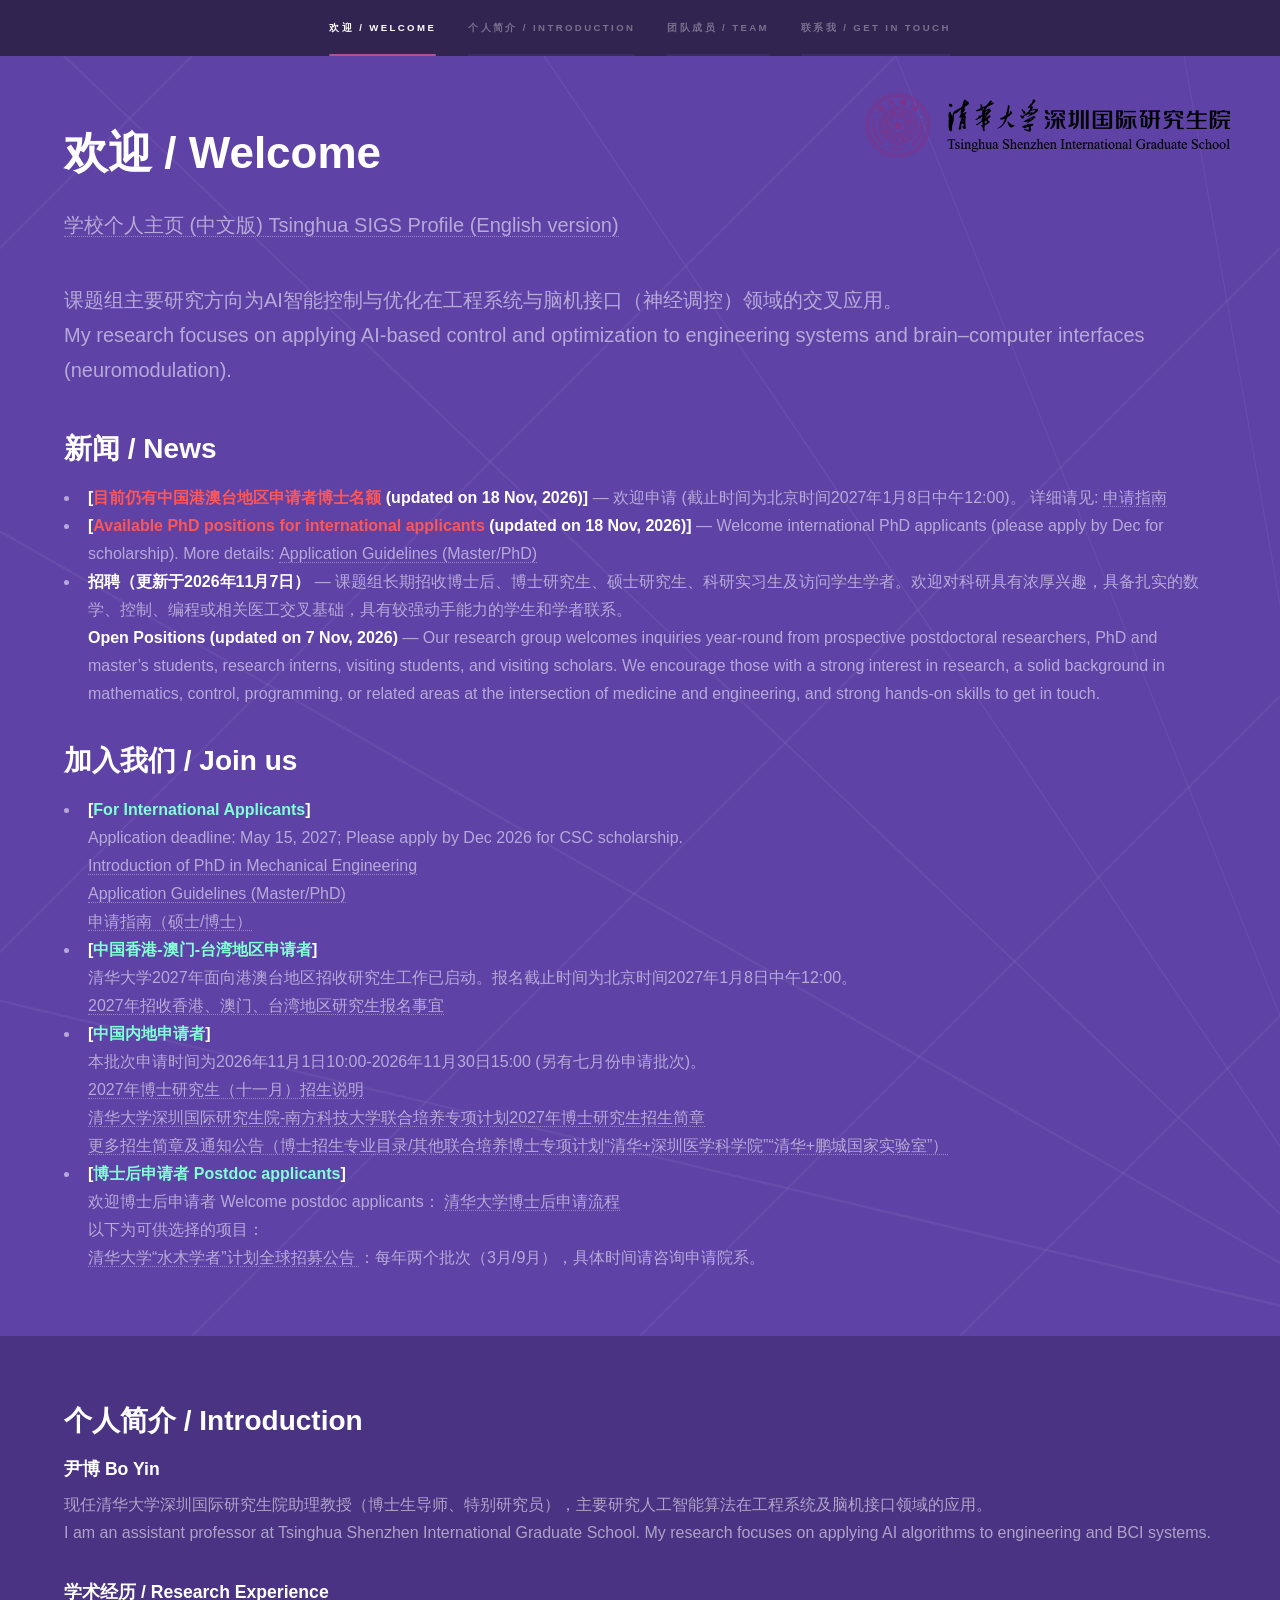
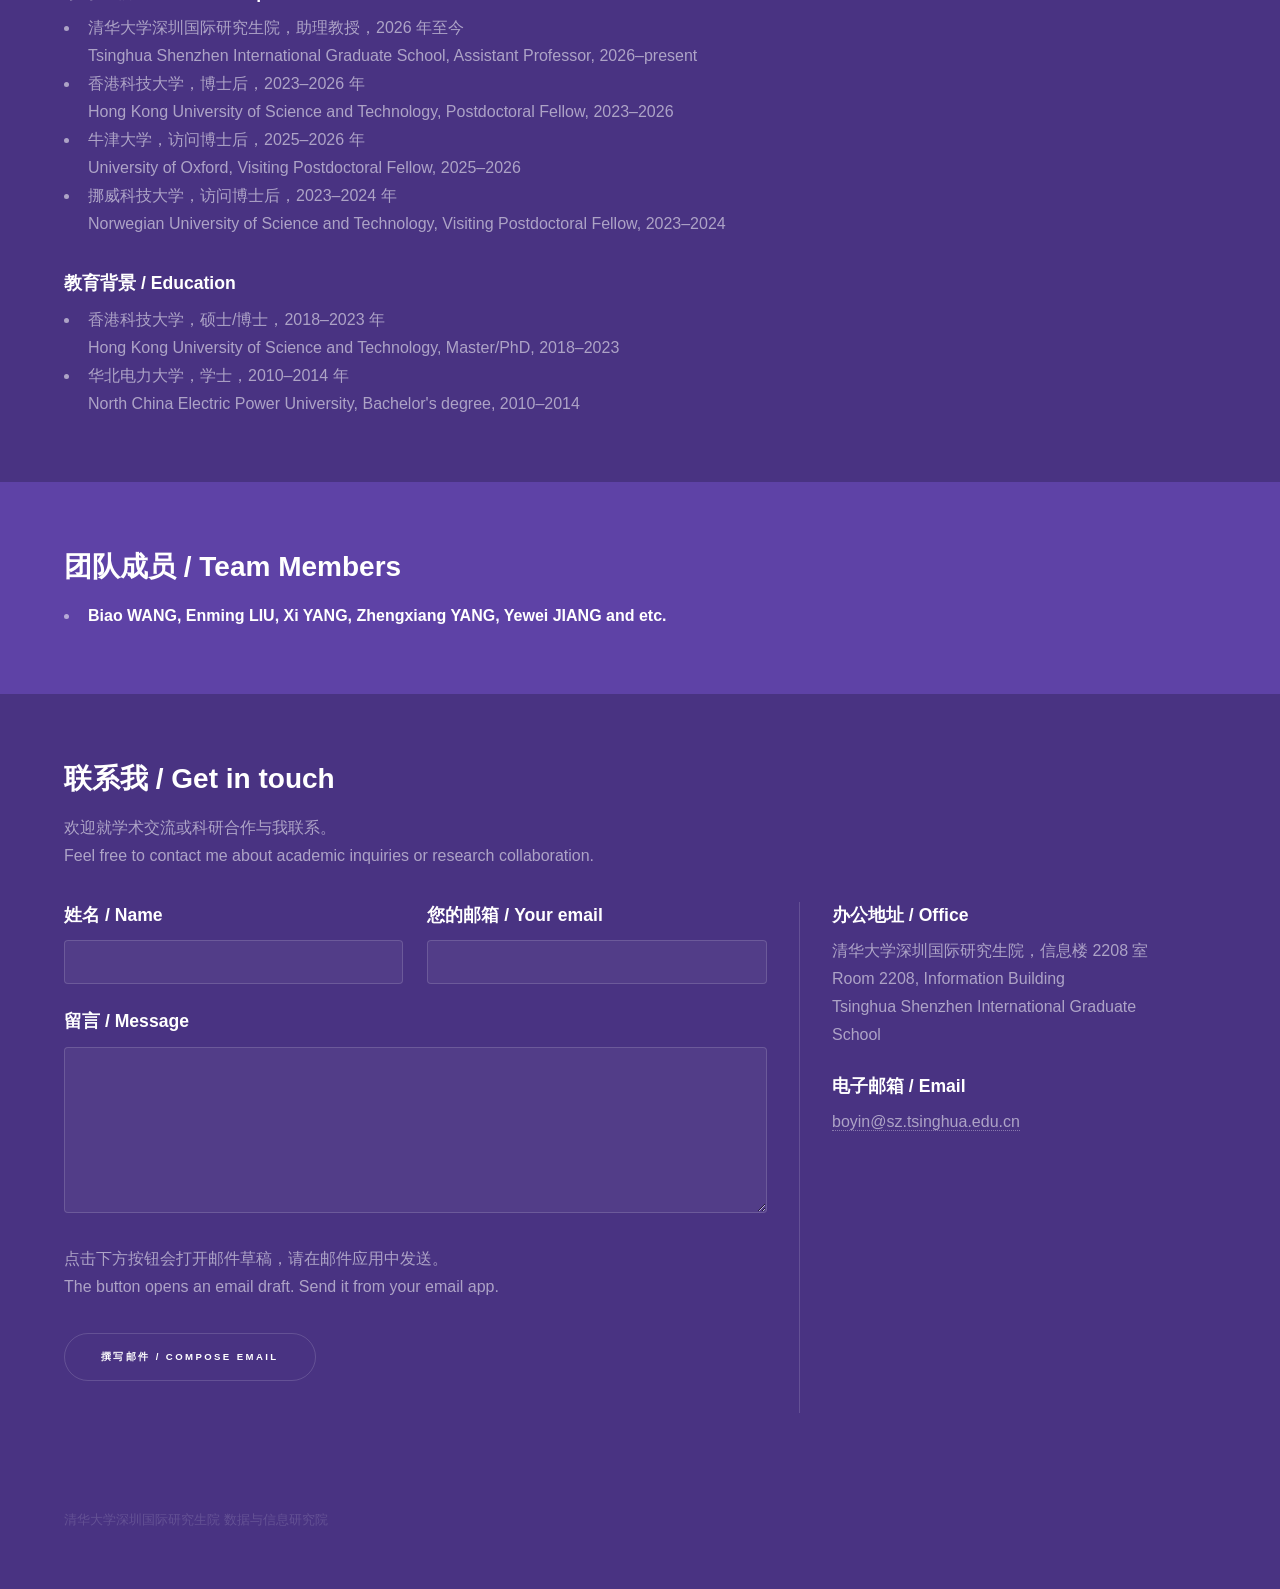
<file: index.html>
<!DOCTYPE html>
<!--
    Hyperspace by HTML5 UP
    html5up.net | @ajlkn
    Free for personal and commercial use under the CCA 3.0 license (html5up.net/license)
-->
<html lang="zh-Hans">
<head>
    <meta charset="utf-8" />
    <meta name="viewport" content="width=device-width, initial-scale=1" />
    <title>Bo Yin | 个人主页</title>
    <link rel="stylesheet" href="assets/css/main.css" />
    <noscript><link rel="stylesheet" href="assets/css/noscript.css" /></noscript>
    
<script defer src="https://cloud.umami.is/script.js" data-website-id="39144e72-89a7-4ebe-bd0f-8aa5da4c00c5"></script>
    
</head>
<body class="is-preload">

    <section id="sidebar">
        <div class="inner">
            <nav aria-label="主导航 / Main navigation">
                <ul>
                    <li><a href="#intro">欢迎 / <span lang="en">Welcome</span></a></li>
                    <li><a href="#bio">个人简介 / <span lang="en">Introduction</span></a></li>
                    <li><a href="#team">团队成员 / <span lang="en">Team </span></a></li>
                    <li><a href="#three">联系我 / <span lang="en">Get in touch</span></a></li>
                </ul>
            </nav>
        </div>
    </section>

    <main id="wrapper">

        <section id="intro" class="wrapper style1 fullscreen fade-up">
            <div class="inner">
                <h1>欢迎 / <span lang="en">Welcome</span></h1>

                <p>
                <a href="https://www.sigs.tsinghua.edu.cn/yb1/main.psp" target="_blank" rel="noopener noreferrer">
                学校个人主页 (中文版)  </a>

                <a href="https://www.sigs.tsinghua.edu.cn/yb1_en/main.psp" target="_blank" rel="noopener noreferrer">
                Tsinghua SIGS Profile (English version) </a>
                </p>
                
                <p>
                    课题组主要研究方向为AI智能控制与优化在工程系统与脑机接口（神经调控）领域的交叉应用。<br />
                    <span lang="en">My research focuses on applying AI-based control and optimization to engineering systems and brain–computer interfaces (neuromodulation).</span>
                </p>

                <h2>新闻 / <span lang="en">News</span></h2>
                <ul>
                    <li>
                        <span lang="en"><strong>[<span style="color: #ff5555;">目前仍有中国港澳台地区申请者博士名额</span> (updated on 18 Nov, 2026)]</strong> — 欢迎申请 (截止时间为北京时间2027年1月8日中午12:00)。 详细请见: </span> 
                        <a href="https://www.sigs.tsinghua.edu.cn/2026/1109/c7770a294243/page.htm" target="_blank" rel="noopener noreferrer">
                            申请指南 </a>
                    </li>
                    
                    <li>
                        <span lang="en"><strong>[<span style="color: #ff5555;">Available PhD positions for international applicants</span> (updated on 18 Nov, 2026)]</strong> — Welcome international PhD applicants (please apply by Dec for scholarship). More details: </span> 
                        <a href="https://www.sigs.tsinghua.edu.cn/en/7404/list.htm" target="_blank" rel="noopener noreferrer">
                            Application Guidelines (Master/PhD) </a>
                    </li>
                    <li>
                        <strong>招聘（更新于2026年11月7日）</strong> — 课题组长期招收博士后、博士研究生、硕士研究生、科研实习生及访问学生学者。欢迎对科研具有浓厚兴趣，具备扎实的数学、控制、编程或相关医工交叉基础，具有较强动手能力的学生和学者联系。<br />
                        <span lang="en"><strong>Open Positions (updated on 7 Nov, 2026)</strong> — Our research group welcomes inquiries year-round from prospective postdoctoral researchers, PhD and master’s students, research interns, visiting students, and visiting scholars. We encourage those with a strong interest in research, a solid background in mathematics, control, programming, or related areas at the intersection of medicine and engineering, and strong hands-on skills to get in touch.</span>
                    </li>

                </ul>

                 <h2>加入我们 / <span lang="en">Join us</span></h2>
                <ul>
                    <li>
                        <span lang="en"><strong>[<span style="color: #7FFFD4;">For International Applicants</span>]</strong> </span><br />
                        Application deadline: May 15, 2027; Please apply by Dec 2026 for CSC scholarship. <br />

                        <a href="https://www.sigs.tsinghua.edu.cn/en/2024/1230/c7587a99333/page.psp" target="_blank" rel="noopener noreferrer">
                            Introduction of PhD in Mechanical Engineering </a><br />
                        <a href="https://www.sigs.tsinghua.edu.cn/en/7404/list.htm" target="_blank" rel="noopener noreferrer">
                            Application Guidelines (Master/PhD) </a><br />
                        <a href="https://www.sigs.tsinghua.edu.cn/2026/0918/c7769a293366/page.htm" target="_blank" rel="noopener noreferrer">
                            申请指南（硕士/博士） </a>
                    </li>

                    <li>
                        <span lang="en"><strong>[<span style="color: #7FFFD4;">中国香港-澳门-台湾地区申请者</span>]</strong> </span><br />
                        清华大学2027年面向港澳台地区招收研究生工作已启动。报名截止时间为北京时间2027年1月8日中午12:00。   <br />
                        <a href="https://www.sigs.tsinghua.edu.cn/2026/1109/c7770a294243/page.htm" target="_blank" rel="noopener noreferrer">
                            2027年招收香港、澳门、台湾地区研究生报名事宜  </a>
                    </li>

                    <li>
                        <span lang="en"><strong>[<span style="color: #7FFFD4;">中国内地申请者</span>]</strong> </span><br />
                        本批次申请时间为2026年11月1日10:00-2026年11月30日15:00 (另有七月份申请批次)。<br />
                        <a href="https://www.sigs.tsinghua.edu.cn/2026/1029/c7769a294097/page.htm" target="_blank" rel="noopener noreferrer">
                            2027年博士研究生（十一月）招生说明 </a><br />
                        <a href="https://www.sigs.tsinghua.edu.cn/2026/0630/c7769a291926/page.htm" target="_blank" rel="noopener noreferrer">
                            清华大学深圳国际研究生院-南方科技大学联合培养专项计划2027年博士研究生招生简章 </a><br />
                        <a href="https://www.sigs.tsinghua.edu.cn/7631/list.htm" target="_blank" rel="noopener noreferrer">
                            更多招生简章及通知公告（博士招生专业目录/其他联合培养博士专项计划“清华+深圳医学科学院”“清华+鹏城国家实验室”） </a><br />
                    </li>

                    <li>
                        <span lang="en"><strong>[<span style="color: #7FFFD4;">博士后申请者 Postdoc applicants</span>]</strong> </span><br />
                        欢迎博士后申请者 Welcome postdoc applicants：
                        <a href="https://postdoctor.tsinghua.edu.cn/column/sqjz" target="_blank" rel="noopener noreferrer">
                            清华大学博士后申请流程  </a><br />
                        以下为可供选择的项目： <br />
                        <a href="https://postdoctor.tsinghua.edu.cn/info/zxtz/2097" target="_blank" rel="noopener noreferrer">
                            清华大学“水木学者”计划全球招募公告 
                            </a>：每年两个批次（3月/9月），具体时间请咨询申请院系。
                    </li>
                   

                </ul>


                
            </div>
        </section>

        <section id="bio" class="wrapper style1-alt fade-up">
            <div class="inner">
                <h2>个人简介 / <span lang="en">Introduction</span></h2>
                <h3 lang="en">尹博 Bo Yin</h3>
                <p>
                    现任清华大学深圳国际研究生院助理教授（博士生导师、特别研究员），主要研究人工智能算法在工程系统及脑机接口领域的应用。<br />
                    <span lang="en">I am an assistant professor at Tsinghua Shenzhen International Graduate School. My research focuses on applying AI algorithms to engineering and BCI systems.</span>
                </p>

                <h3 class="subtitle">学术经历 / <span lang="en">Research Experience</span></h3>
                <ul class="cv-list">
                    <li>
                        清华大学深圳国际研究生院，助理教授，2026 年至今<br />
                        <span lang="en">Tsinghua Shenzhen International Graduate School, Assistant Professor, 2026–present</span>
                    </li>
                    <li>
                        香港科技大学，博士后，2023–2026 年<br />
                        <span lang="en">Hong Kong University of Science and Technology, Postdoctoral Fellow, 2023–2026</span>
                    </li>
                    <li>
                        牛津大学，访问博士后，2025–2026 年<br />
                        <span lang="en">University of Oxford, Visiting Postdoctoral Fellow, 2025–2026</span>
                    </li>
                    <li>
                        挪威科技大学，访问博士后，2023–2024 年<br />
                        <span lang="en">Norwegian University of Science and Technology, Visiting Postdoctoral Fellow, 2023–2024</span>
                    </li>
                </ul>

                <h3 class="subtitle">教育背景 / <span lang="en">Education</span></h3>
                <ul class="cv-list">
                    <li>
                        香港科技大学，硕士/博士，2018–2023 年<br />
                        <span lang="en">Hong Kong University of Science and Technology, Master/PhD, 2018–2023</span>
                    </li>
    
                    <li>
                        华北电力大学，学士，2010–2014 年<br />
                        <span lang="en">North China Electric Power University, Bachelor's degree, 2010–2014</span>
                    </li>
                </ul>
            </div>
        </section>

        <section id="team" class="wrapper style1 fade-up">
    <div class="inner">
        <h2>团队成员 / <span lang="en">Team Members</span></h2>

        <ul>
            <li>
                <strong>Biao WANG, Enming LIU, Xi YANG, Zhengxiang YANG, Yewei JIANG and etc.</strong><br />
                
            </li>
 
        </ul>
    </div>
</section>

        <section id="three" class="wrapper style1-alt fade-up">
            <div class="inner">
                <h2>联系我 / <span lang="en">Get in touch</span></h2>
                <p>
                    欢迎就学术交流或科研合作与我联系。<br />
                    <span lang="en">Feel free to contact me about academic inquiries or research collaboration.</span>
                </p>

                <div class="split style1">
                    <div>
                        <form id="contact-form" hidden>
                            <div class="fields">
                                <div class="field half">
                                    <label for="name">姓名 / <span lang="en">Name</span></label>
                                    <input type="text" id="name" name="name" autocomplete="name" required />
                                </div>
                                <div class="field half">
                                    <label for="email">您的邮箱 / <span lang="en">Your email</span></label>
                                    <input type="email" id="email" name="email" autocomplete="email" required />
                                </div>
                                <div class="field">
                                    <label for="message">留言 / <span lang="en">Message</span></label>
                                    <textarea id="message" name="message" rows="5" required></textarea>
                                </div>
                            </div>
                            <p>
                                点击下方按钮会打开邮件草稿，请在邮件应用中发送。<br />
                                <span lang="en">The button opens an email draft. Send it from your email app.</span>
                            </p>
                            <button type="submit">撰写邮件 / <span lang="en">Compose email</span></button>
                        </form>
                    </div>

                    <div>
                        <ul class="contact">
                            <li>
                                <h3>办公地址 / <span lang="en">Office</span></h3>
                                清华大学深圳国际研究生院，信息楼 2208 室<br />
                                <span lang="en">Room 2208, Information Building<br />
                                Tsinghua Shenzhen International Graduate School</span>
                            </li>
                            <li>
                                <h3>电子邮箱 / <span lang="en">Email</span></h3>
                                <a id="contact-email" href="mailto:boyin@sz.tsinghua.edu.cn">boyin@sz.tsinghua.edu.cn</a>
                            </li>
                        </ul>
                    </div>
                </div>
            </div>
        </section>

    </main>

    <footer id="footer" class="wrapper style1-alt">
        <div class="inner">
            <ul class="menu">
                <li>清华大学深圳国际研究生院 数据与信息研究院</li>
                
            </ul>
        </div>
    </footer>

    <script src="assets/js/jquery.min.js"></script>
    <script src="assets/js/jquery.scrollex.min.js"></script>
    <script src="assets/js/jquery.scrolly.min.js"></script>
    <script src="assets/js/browser.min.js"></script>
    <script src="assets/js/breakpoints.min.js"></script>
    <script src="assets/js/util.js"></script>
    <script src="assets/js/main.js"></script>

    <script>
        const contactForm = document.getElementById("contact-form");
        const emailLink = document.getElementById("contact-email");

        contactForm.addEventListener("submit", function (event) {
            event.preventDefault();

            const fields = new FormData(contactForm);
            const subject = "主页留言 / Website inquiry";
            const body = [
                "姓名 / Name: " + fields.get("name"),
                "邮箱 / Email: " + fields.get("email"),
                "",
                fields.get("message")
            ].join("\n").replace(/\r?\n/g, "\r\n");

            window.location.href = emailLink.href
                + "?subject=" + encodeURIComponent(subject)
                + "&body=" + encodeURIComponent(body);
        });

        contactForm.hidden = false;
    </script>
</body>
</html>
</file>
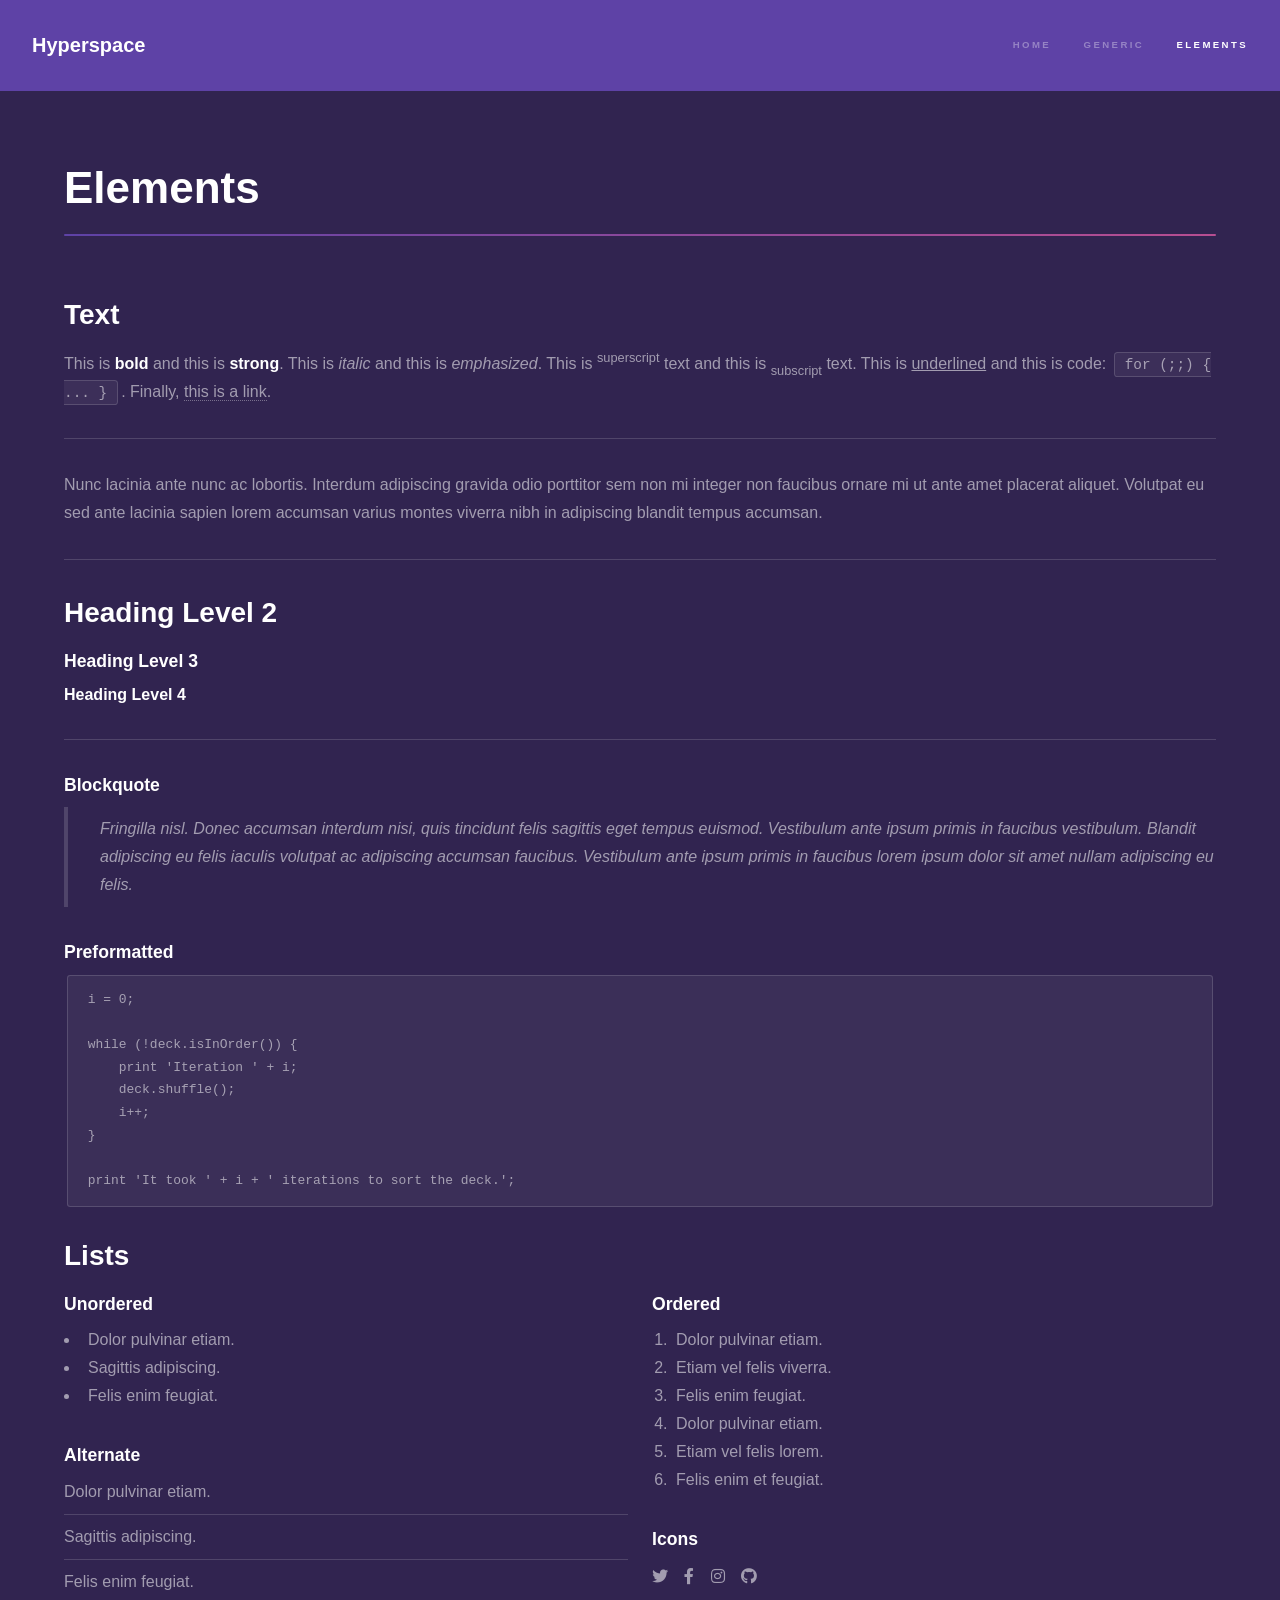
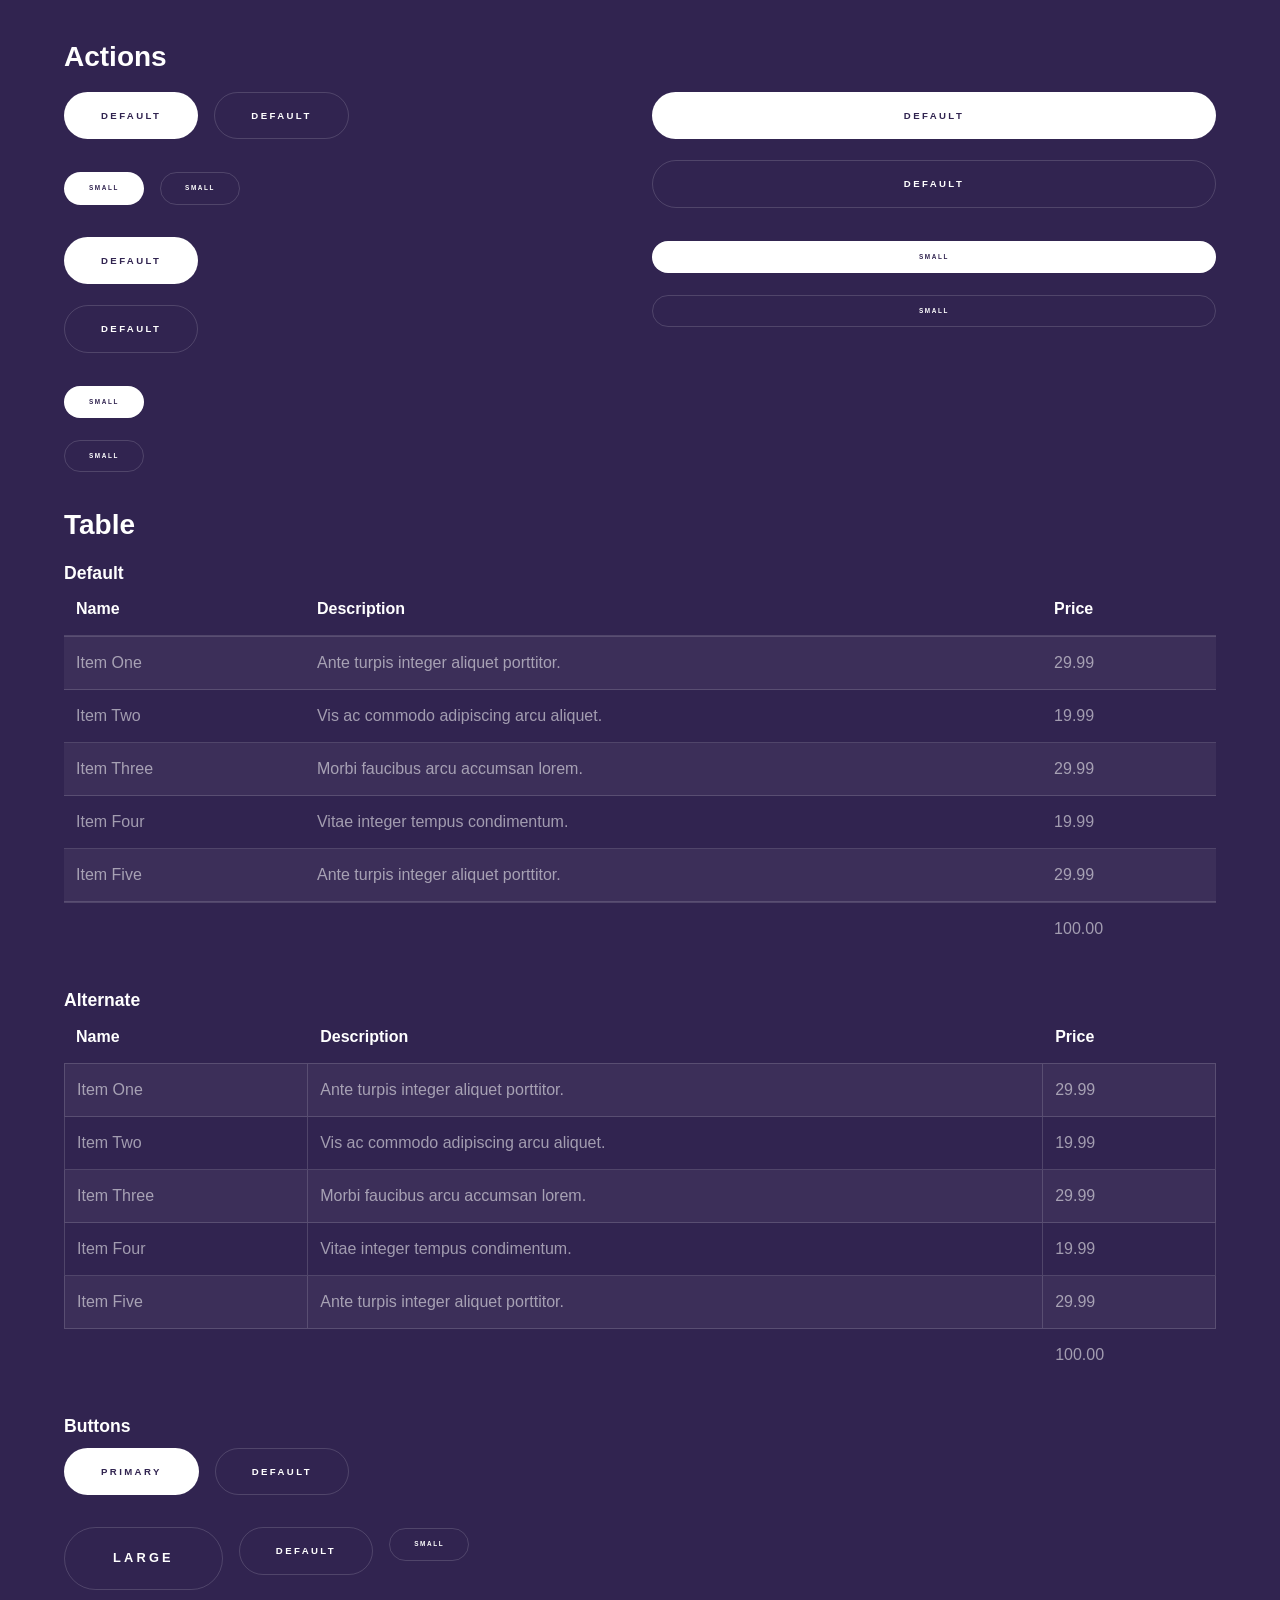
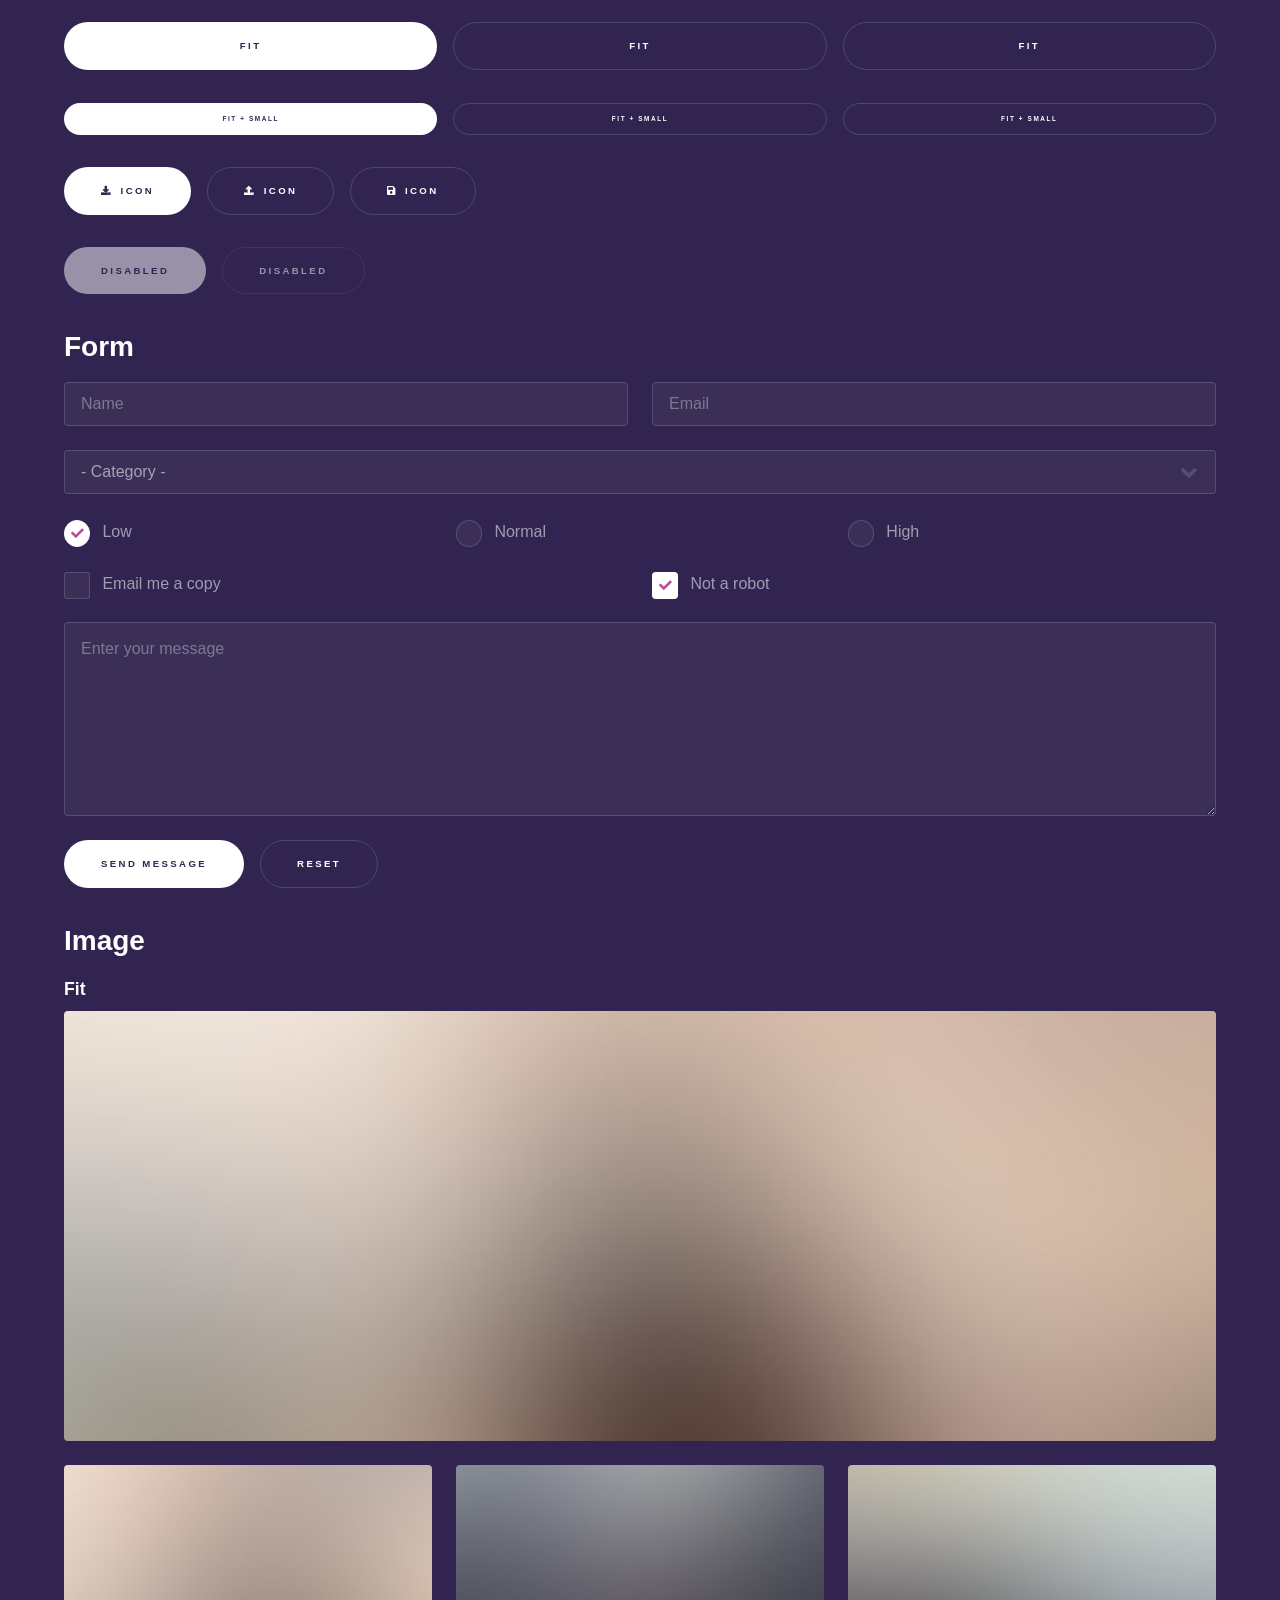
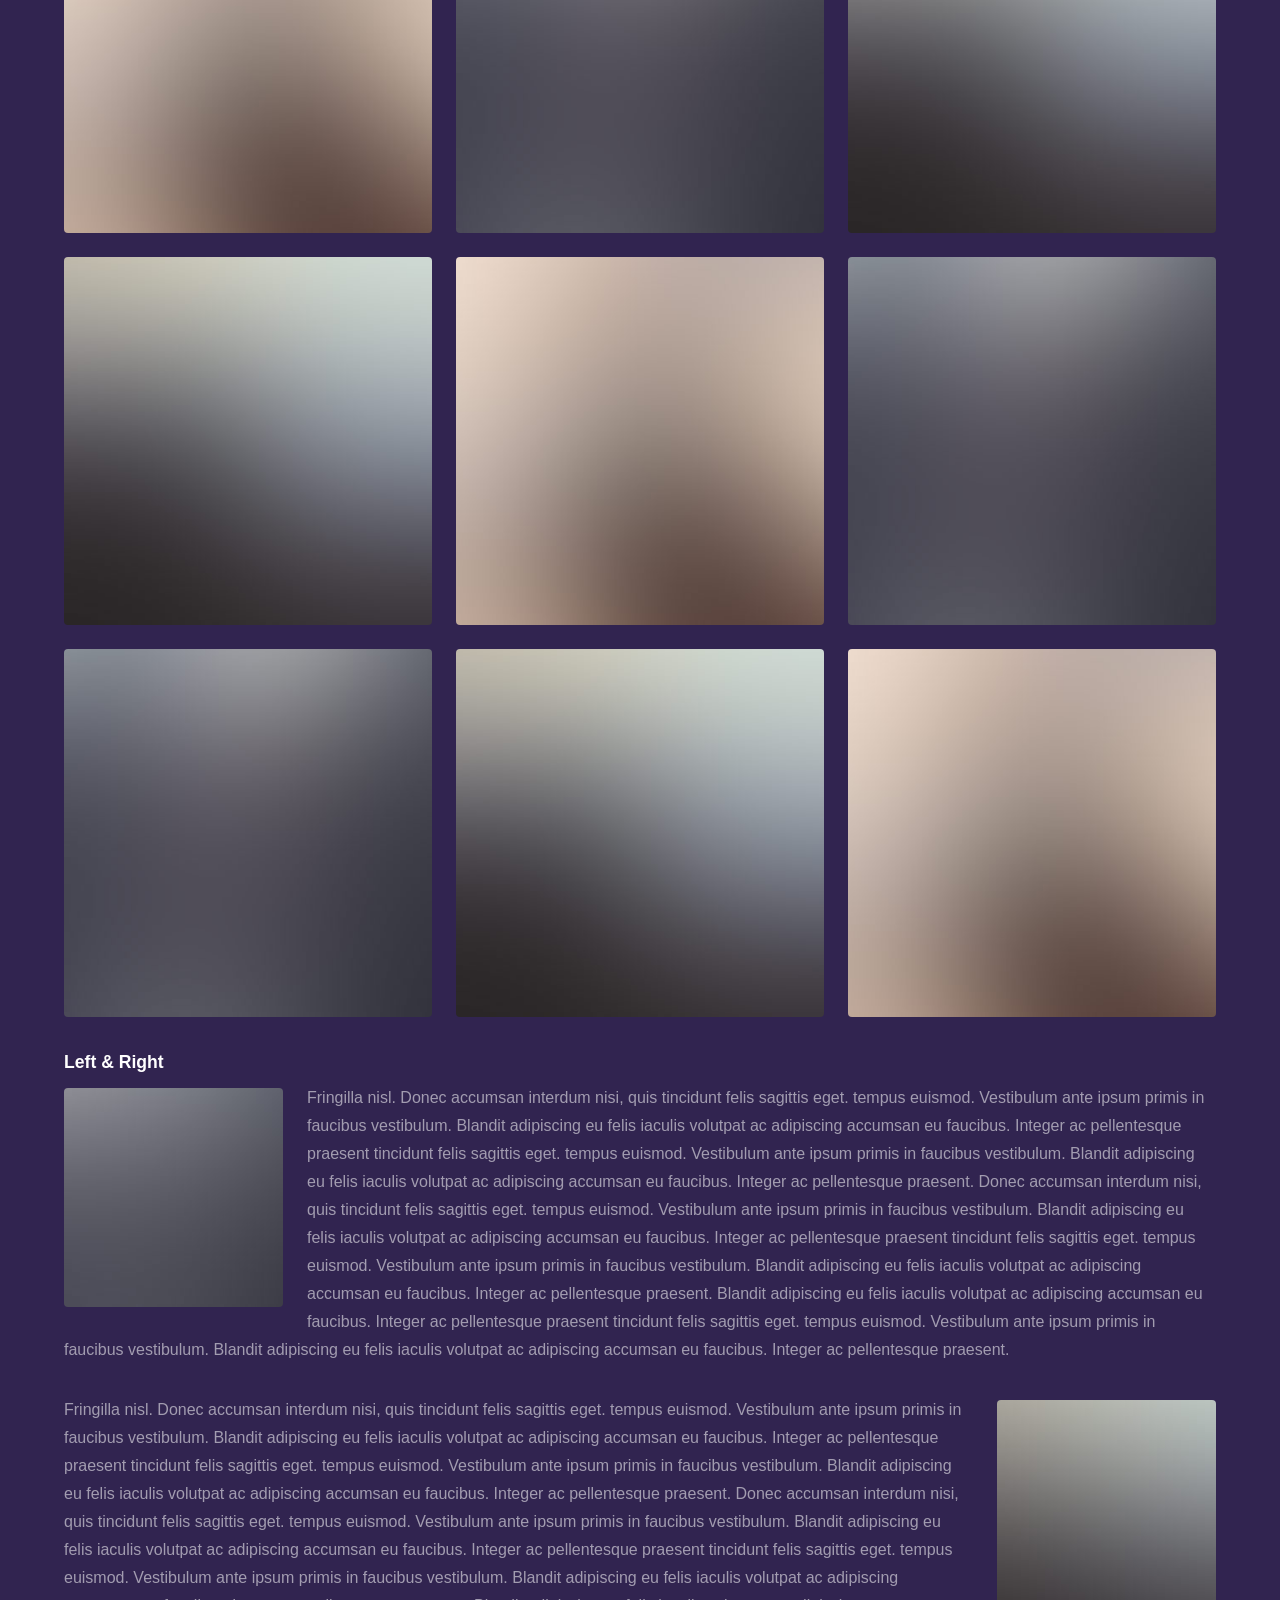
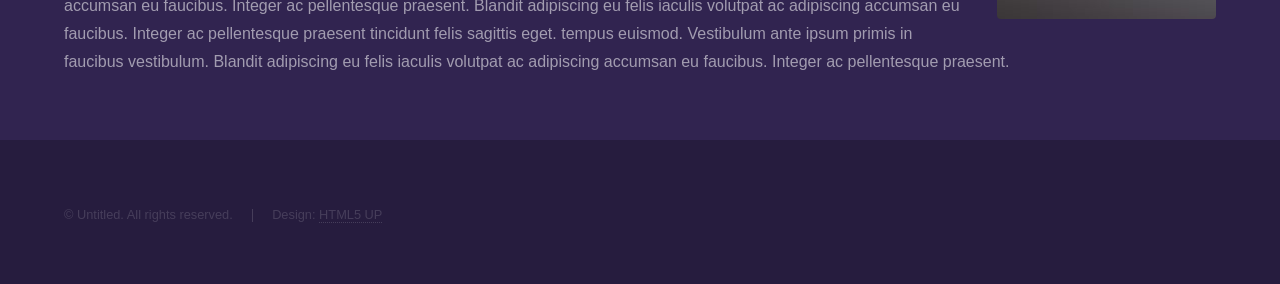
<file: elements.html>
<!DOCTYPE HTML>
<!--
	Hyperspace by HTML5 UP
	html5up.net | @ajlkn
	Free for personal and commercial use under the CCA 3.0 license (html5up.net/license)
-->
<html>
	<head>
		<title>Elements - Hyperspace by HTML5 UP</title>
		<meta charset="utf-8" />
		<meta name="viewport" content="width=device-width, initial-scale=1, user-scalable=no" />
		<link rel="stylesheet" href="assets/css/main.css" />
		<noscript><link rel="stylesheet" href="assets/css/noscript.css" /></noscript>
	</head>
	<body class="is-preload">

		<!-- Header -->
			<header id="header">
				<a href="index.html" class="title">Hyperspace</a>
				<nav>
					<ul>
						<li><a href="index.html">Home</a></li>
						<li><a href="generic.html">Generic</a></li>
						<li><a href="elements.html"  class="active">Elements</a></li>
					</ul>
				</nav>
			</header>

		<!-- Wrapper -->
			<div id="wrapper">

				<!-- Main -->
					<section id="main" class="wrapper">
						<div class="inner">
							<h1 class="major">Elements</h1>

							<!-- Text -->
								<section>
									<h2>Text</h2>
									<p>This is <b>bold</b> and this is <strong>strong</strong>. This is <i>italic</i> and this is <em>emphasized</em>.
									This is <sup>superscript</sup> text and this is <sub>subscript</sub> text.
									This is <u>underlined</u> and this is code: <code>for (;;) { ... }</code>. Finally, <a href="#">this is a link</a>.</p>
									<hr />
									<p>Nunc lacinia ante nunc ac lobortis. Interdum adipiscing gravida odio porttitor sem non mi integer non faucibus ornare mi ut ante amet placerat aliquet. Volutpat eu sed ante lacinia sapien lorem accumsan varius montes viverra nibh in adipiscing blandit tempus accumsan.</p>
									<hr />
									<h2>Heading Level 2</h2>
									<h3>Heading Level 3</h3>
									<h4>Heading Level 4</h4>
									<hr />
									<h3>Blockquote</h3>
									<blockquote>Fringilla nisl. Donec accumsan interdum nisi, quis tincidunt felis sagittis eget tempus euismod. Vestibulum ante ipsum primis in faucibus vestibulum. Blandit adipiscing eu felis iaculis volutpat ac adipiscing accumsan faucibus. Vestibulum ante ipsum primis in faucibus lorem ipsum dolor sit amet nullam adipiscing eu felis.</blockquote>
									<h3>Preformatted</h3>
									<pre><code>i = 0;

while (!deck.isInOrder()) {
    print 'Iteration ' + i;
    deck.shuffle();
    i++;
}

print 'It took ' + i + ' iterations to sort the deck.';</code></pre>
								</section>

							<!-- Lists -->
								<section>
									<h2>Lists</h2>
									<div class="row">
										<div class="col-6 col-12-medium">
											<h3>Unordered</h3>
											<ul>
												<li>Dolor pulvinar etiam.</li>
												<li>Sagittis adipiscing.</li>
												<li>Felis enim feugiat.</li>
											</ul>
											<h3>Alternate</h3>
											<ul class="alt">
												<li>Dolor pulvinar etiam.</li>
												<li>Sagittis adipiscing.</li>
												<li>Felis enim feugiat.</li>
											</ul>
										</div>
										<div class="col-6 col-12-medium">
											<h3>Ordered</h3>
											<ol>
												<li>Dolor pulvinar etiam.</li>
												<li>Etiam vel felis viverra.</li>
												<li>Felis enim feugiat.</li>
												<li>Dolor pulvinar etiam.</li>
												<li>Etiam vel felis lorem.</li>
												<li>Felis enim et feugiat.</li>
											</ol>
											<h3>Icons</h3>
											<ul class="icons">
												<li><a href="#" class="icon brands fa-twitter"><span class="label">Twitter</span></a></li>
												<li><a href="#" class="icon brands fa-facebook-f"><span class="label">Facebook</span></a></li>
												<li><a href="#" class="icon brands fa-instagram"><span class="label">Instagram</span></a></li>
												<li><a href="#" class="icon brands fa-github"><span class="label">Github</span></a></li>
											</ul>
										</div>
									</div>
									<h2>Actions</h2>
									<div class="row">
										<div class="col-6 col-12-medium">
											<ul class="actions">
												<li><a href="#" class="button primary">Default</a></li>
												<li><a href="#" class="button">Default</a></li>
											</ul>
											<ul class="actions small">
												<li><a href="#" class="button primary small">Small</a></li>
												<li><a href="#" class="button small">Small</a></li>
											</ul>
											<ul class="actions stacked">
												<li><a href="#" class="button primary">Default</a></li>
												<li><a href="#" class="button">Default</a></li>
											</ul>
											<ul class="actions stacked">
												<li><a href="#" class="button primary small">Small</a></li>
												<li><a href="#" class="button small">Small</a></li>
											</ul>
										</div>
										<div class="col-6 col-12-medium">
											<ul class="actions stacked">
												<li><a href="#" class="button primary fit">Default</a></li>
												<li><a href="#" class="button fit">Default</a></li>
											</ul>
											<ul class="actions stacked">
												<li><a href="#" class="button primary small fit">Small</a></li>
												<li><a href="#" class="button small fit">Small</a></li>
											</ul>
										</div>
									</div>
								</section>

							<!-- Table -->
								<section>
									<h2>Table</h2>
									<h3>Default</h3>
									<div class="table-wrapper">
										<table>
											<thead>
												<tr>
													<th>Name</th>
													<th>Description</th>
													<th>Price</th>
												</tr>
											</thead>
											<tbody>
												<tr>
													<td>Item One</td>
													<td>Ante turpis integer aliquet porttitor.</td>
													<td>29.99</td>
												</tr>
												<tr>
													<td>Item Two</td>
													<td>Vis ac commodo adipiscing arcu aliquet.</td>
													<td>19.99</td>
												</tr>
												<tr>
													<td>Item Three</td>
													<td> Morbi faucibus arcu accumsan lorem.</td>
													<td>29.99</td>
												</tr>
												<tr>
													<td>Item Four</td>
													<td>Vitae integer tempus condimentum.</td>
													<td>19.99</td>
												</tr>
												<tr>
													<td>Item Five</td>
													<td>Ante turpis integer aliquet porttitor.</td>
													<td>29.99</td>
												</tr>
											</tbody>
											<tfoot>
												<tr>
													<td colspan="2"></td>
													<td>100.00</td>
												</tr>
											</tfoot>
										</table>
									</div>

									<h3>Alternate</h3>
									<div class="table-wrapper">
										<table class="alt">
											<thead>
												<tr>
													<th>Name</th>
													<th>Description</th>
													<th>Price</th>
												</tr>
											</thead>
											<tbody>
												<tr>
													<td>Item One</td>
													<td>Ante turpis integer aliquet porttitor.</td>
													<td>29.99</td>
												</tr>
												<tr>
													<td>Item Two</td>
													<td>Vis ac commodo adipiscing arcu aliquet.</td>
													<td>19.99</td>
												</tr>
												<tr>
													<td>Item Three</td>
													<td> Morbi faucibus arcu accumsan lorem.</td>
													<td>29.99</td>
												</tr>
												<tr>
													<td>Item Four</td>
													<td>Vitae integer tempus condimentum.</td>
													<td>19.99</td>
												</tr>
												<tr>
													<td>Item Five</td>
													<td>Ante turpis integer aliquet porttitor.</td>
													<td>29.99</td>
												</tr>
											</tbody>
											<tfoot>
												<tr>
													<td colspan="2"></td>
													<td>100.00</td>
												</tr>
											</tfoot>
										</table>
									</div>
								</section>

							<!-- Buttons -->
								<section>
									<h3>Buttons</h3>
									<ul class="actions">
										<li><a href="#" class="button primary">Primary</a></li>
										<li><a href="#" class="button">Default</a></li>
									</ul>
									<ul class="actions">
										<li><a href="#" class="button large">Large</a></li>
										<li><a href="#" class="button">Default</a></li>
										<li><a href="#" class="button small">Small</a></li>
									</ul>
									<ul class="actions fit">
										<li><a href="#" class="button primary fit">Fit</a></li>
										<li><a href="#" class="button fit">Fit</a></li>
										<li><a href="#" class="button fit">Fit</a></li>
									</ul>
									<ul class="actions fit small">
										<li><a href="#" class="button primary fit small">Fit + Small</a></li>
										<li><a href="#" class="button fit small">Fit + Small</a></li>
										<li><a href="#" class="button fit small">Fit + Small</a></li>
									</ul>
									<ul class="actions">
										<li><a href="#" class="button primary icon solid fa-download">Icon</a></li>
										<li><a href="#" class="button icon solid fa-upload">Icon</a></li>
										<li><a href="#" class="button icon solid fa-save">Icon</a></li>
									</ul>
									<ul class="actions">
										<li><span class="button primary disabled">Disabled</span></li>
										<li><span class="button disabled">Disabled</span></li>
									</ul>
								</section>

							<!-- Form -->
								<section>
									<h2>Form</h2>
									<form method="post" action="#">
										<div class="row gtr-uniform">
											<div class="col-6 col-12-xsmall">
												<input type="text" name="demo-name" id="demo-name" value="" placeholder="Name" />
											</div>
											<div class="col-6 col-12-xsmall">
												<input type="email" name="demo-email" id="demo-email" value="" placeholder="Email" />
											</div>
											<div class="col-12">
												<select name="demo-category" id="demo-category">
													<option value="">- Category -</option>
													<option value="1">Manufacturing</option>
													<option value="1">Shipping</option>
													<option value="1">Administration</option>
													<option value="1">Human Resources</option>
												</select>
											</div>
											<div class="col-4 col-12-small">
												<input type="radio" id="demo-priority-low" name="demo-priority" checked>
												<label for="demo-priority-low">Low</label>
											</div>
											<div class="col-4 col-12-small">
												<input type="radio" id="demo-priority-normal" name="demo-priority">
												<label for="demo-priority-normal">Normal</label>
											</div>
											<div class="col-4 col-12-small">
												<input type="radio" id="demo-priority-high" name="demo-priority">
												<label for="demo-priority-high">High</label>
											</div>
											<div class="col-6 col-12-small">
												<input type="checkbox" id="demo-copy" name="demo-copy">
												<label for="demo-copy">Email me a copy</label>
											</div>
											<div class="col-6 col-12-small">
												<input type="checkbox" id="demo-human" name="demo-human" checked>
												<label for="demo-human">Not a robot</label>
											</div>
											<div class="col-12">
												<textarea name="demo-message" id="demo-message" placeholder="Enter your message" rows="6"></textarea>
											</div>
											<div class="col-12">
												<ul class="actions">
													<li><input type="submit" value="Send Message" class="primary" /></li>
													<li><input type="reset" value="Reset" /></li>
												</ul>
											</div>
										</div>
									</form>
								</section>

							<!-- Image -->
								<section>
									<h2>Image</h2>
									<h3>Fit</h3>
									<div class="box alt">
										<div class="row gtr-uniform">
											<div class="col-12"><span class="image fit"><img src="images/pic04.jpg" alt="" /></span></div>
											<div class="col-4"><span class="image fit"><img src="images/pic01.jpg" alt="" /></span></div>
											<div class="col-4"><span class="image fit"><img src="images/pic02.jpg" alt="" /></span></div>
											<div class="col-4"><span class="image fit"><img src="images/pic03.jpg" alt="" /></span></div>
											<div class="col-4"><span class="image fit"><img src="images/pic03.jpg" alt="" /></span></div>
											<div class="col-4"><span class="image fit"><img src="images/pic01.jpg" alt="" /></span></div>
											<div class="col-4"><span class="image fit"><img src="images/pic02.jpg" alt="" /></span></div>
											<div class="col-4"><span class="image fit"><img src="images/pic02.jpg" alt="" /></span></div>
											<div class="col-4"><span class="image fit"><img src="images/pic03.jpg" alt="" /></span></div>
											<div class="col-4"><span class="image fit"><img src="images/pic01.jpg" alt="" /></span></div>
										</div>
									</div>
									<h3>Left &amp; Right</h3>
									<p><span class="image left"><img src="images/pic05.jpg" alt="" /></span>Fringilla nisl. Donec accumsan interdum nisi, quis tincidunt felis sagittis eget. tempus euismod. Vestibulum ante ipsum primis in faucibus vestibulum. Blandit adipiscing eu felis iaculis volutpat ac adipiscing accumsan eu faucibus. Integer ac pellentesque praesent tincidunt felis sagittis eget. tempus euismod. Vestibulum ante ipsum primis in faucibus vestibulum. Blandit adipiscing eu felis iaculis volutpat ac adipiscing accumsan eu faucibus. Integer ac pellentesque praesent. Donec accumsan interdum nisi, quis tincidunt felis sagittis eget. tempus euismod. Vestibulum ante ipsum primis in faucibus vestibulum. Blandit adipiscing eu felis iaculis volutpat ac adipiscing accumsan eu faucibus. Integer ac pellentesque praesent tincidunt felis sagittis eget. tempus euismod. Vestibulum ante ipsum primis in faucibus vestibulum. Blandit adipiscing eu felis iaculis volutpat ac adipiscing accumsan eu faucibus. Integer ac pellentesque praesent. Blandit adipiscing eu felis iaculis volutpat ac adipiscing accumsan eu faucibus. Integer ac pellentesque praesent tincidunt felis sagittis eget. tempus euismod. Vestibulum ante ipsum primis in faucibus vestibulum. Blandit adipiscing eu felis iaculis volutpat ac adipiscing accumsan eu faucibus. Integer ac pellentesque praesent.</p>
									<p><span class="image right"><img src="images/pic06.jpg" alt="" /></span>Fringilla nisl. Donec accumsan interdum nisi, quis tincidunt felis sagittis eget. tempus euismod. Vestibulum ante ipsum primis in faucibus vestibulum. Blandit adipiscing eu felis iaculis volutpat ac adipiscing accumsan eu faucibus. Integer ac pellentesque praesent tincidunt felis sagittis eget. tempus euismod. Vestibulum ante ipsum primis in faucibus vestibulum. Blandit adipiscing eu felis iaculis volutpat ac adipiscing accumsan eu faucibus. Integer ac pellentesque praesent. Donec accumsan interdum nisi, quis tincidunt felis sagittis eget. tempus euismod. Vestibulum ante ipsum primis in faucibus vestibulum. Blandit adipiscing eu felis iaculis volutpat ac adipiscing accumsan eu faucibus. Integer ac pellentesque praesent tincidunt felis sagittis eget. tempus euismod. Vestibulum ante ipsum primis in faucibus vestibulum. Blandit adipiscing eu felis iaculis volutpat ac adipiscing accumsan eu faucibus. Integer ac pellentesque praesent. Blandit adipiscing eu felis iaculis volutpat ac adipiscing accumsan eu faucibus. Integer ac pellentesque praesent tincidunt felis sagittis eget. tempus euismod. Vestibulum ante ipsum primis in faucibus vestibulum. Blandit adipiscing eu felis iaculis volutpat ac adipiscing accumsan eu faucibus. Integer ac pellentesque praesent.</p>
								</section>

						</div>
					</section>

			</div>

		<!-- Footer -->
			<footer id="footer" class="wrapper alt">
				<div class="inner">
					<ul class="menu">
						<li>&copy; Untitled. All rights reserved.</li><li>Design: <a href="http://html5up.net">HTML5 UP</a></li>
					</ul>
				</div>
			</footer>

		<!-- Scripts -->
			<script src="assets/js/jquery.min.js"></script>
			<script src="assets/js/jquery.scrollex.min.js"></script>
			<script src="assets/js/jquery.scrolly.min.js"></script>
			<script src="assets/js/browser.min.js"></script>
			<script src="assets/js/breakpoints.min.js"></script>
			<script src="assets/js/util.js"></script>
			<script src="assets/js/main.js"></script>

	</body>
</html>
</file>
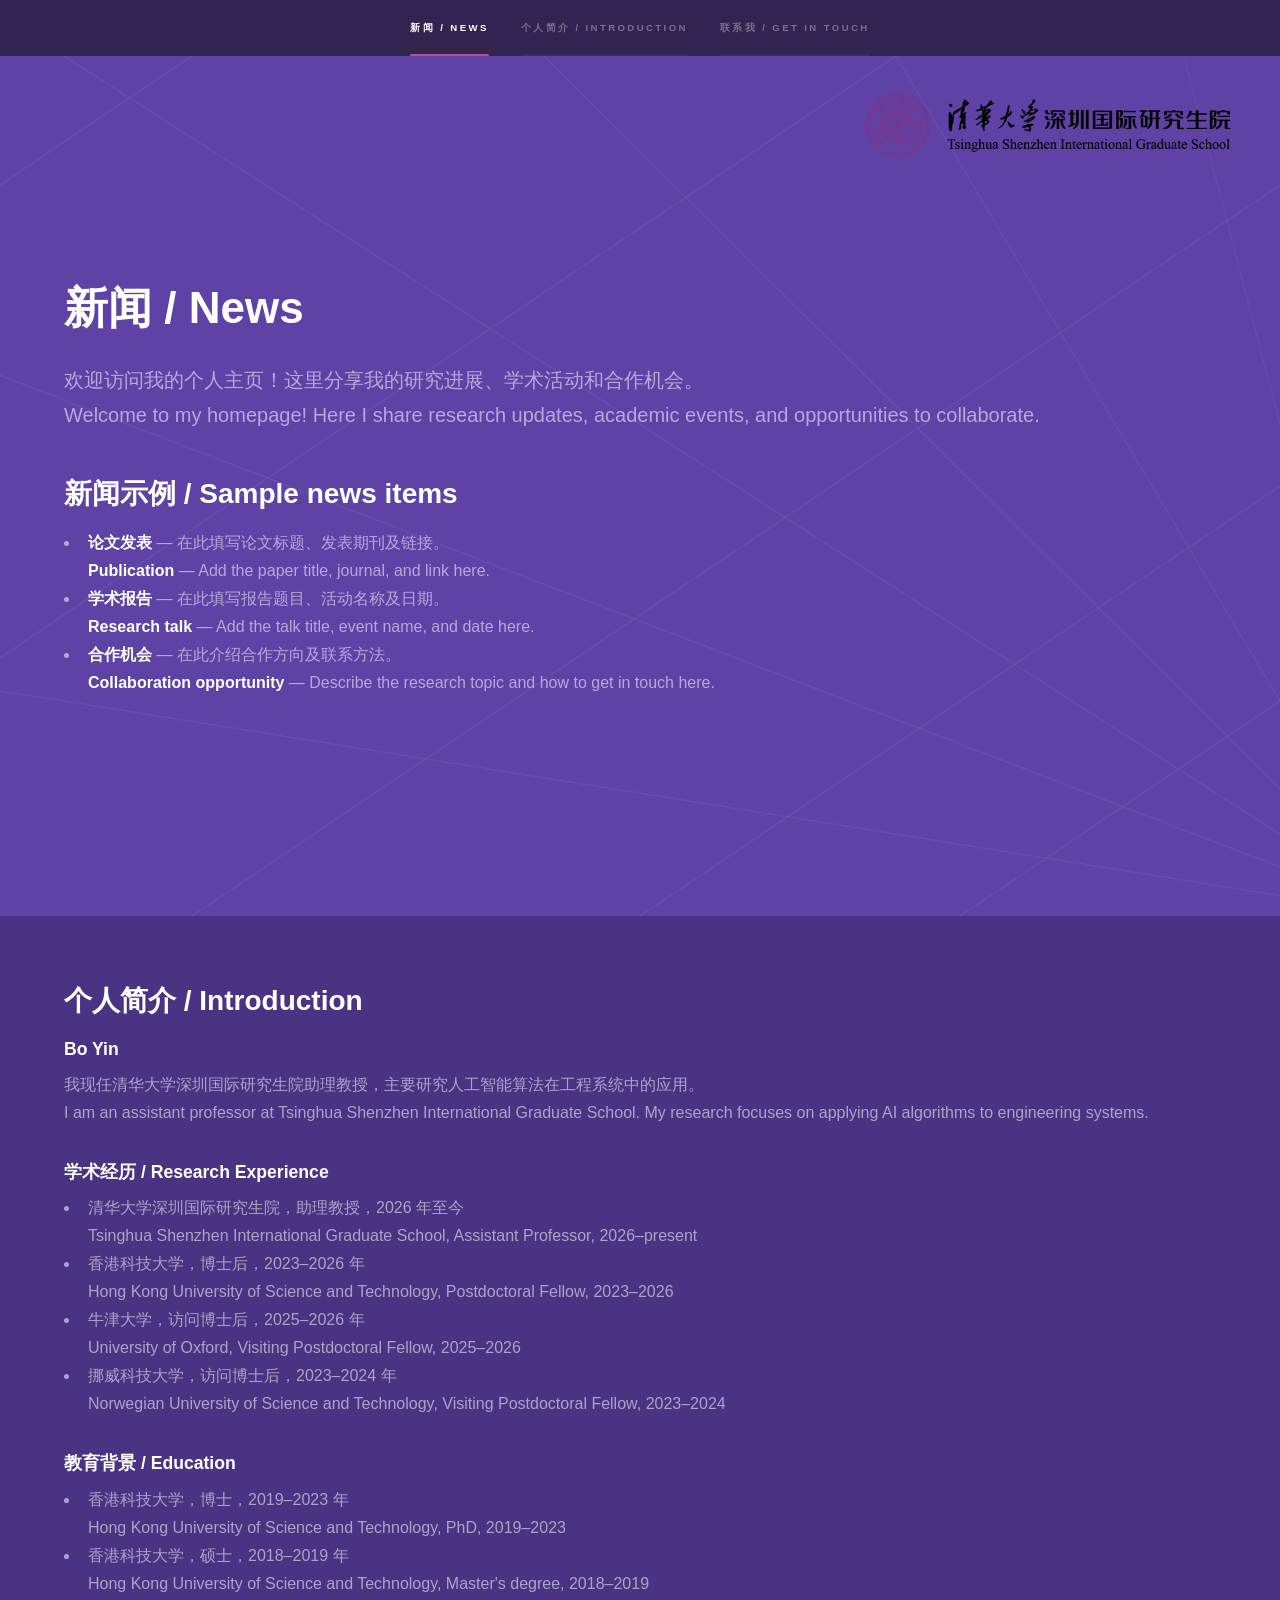
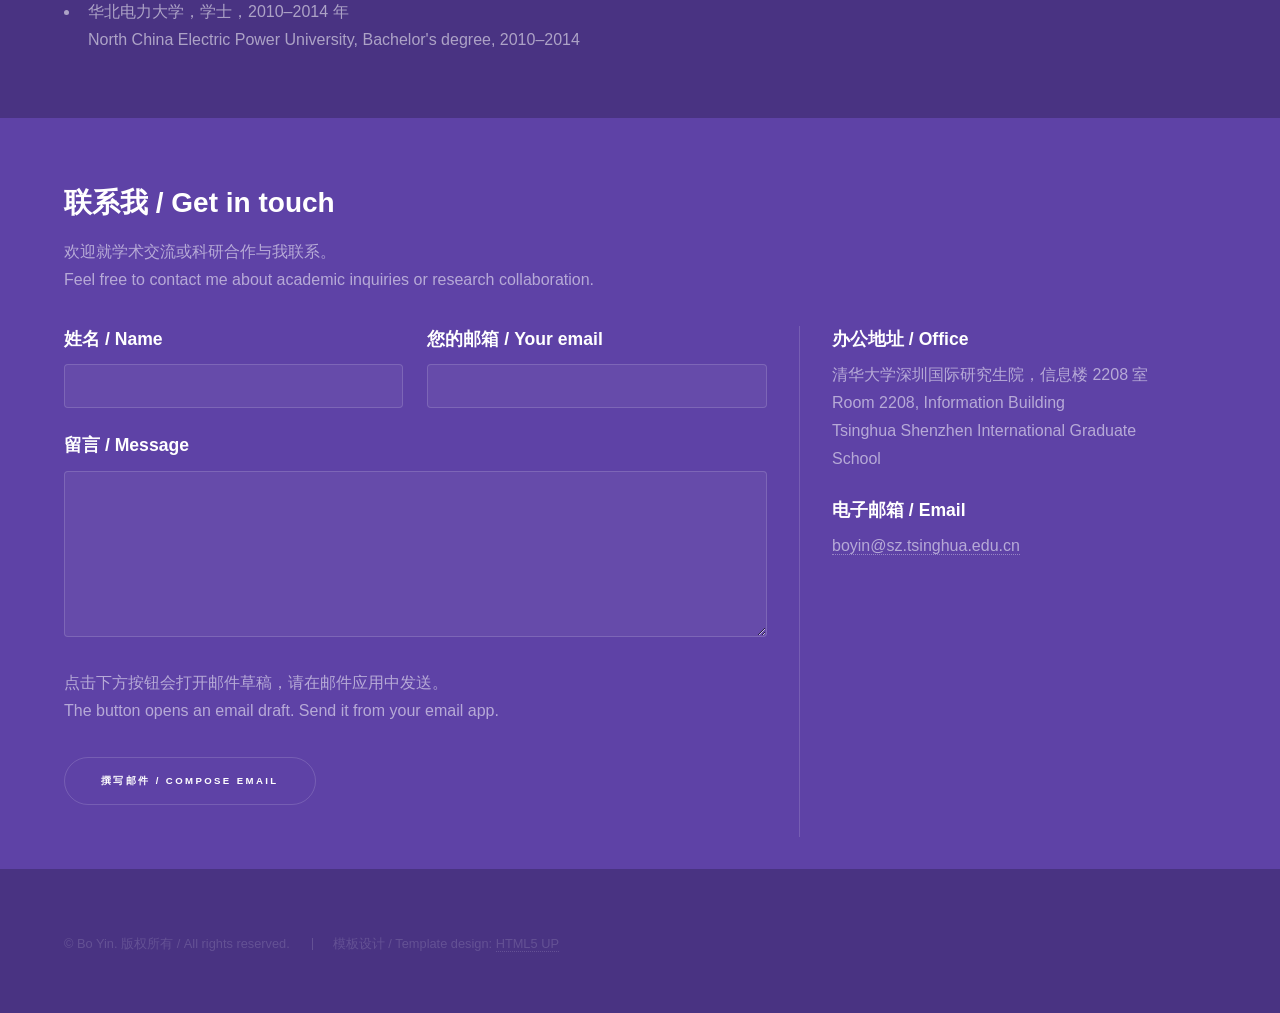
<file: generic.html>
<!DOCTYPE html>
<!--
    Hyperspace by HTML5 UP
    html5up.net | @ajlkn
    Free for personal and commercial use under the CCA 3.0 license (html5up.net/license)
-->
<html lang="zh-Hans">
<head>
    <meta charset="utf-8" />
    <meta name="viewport" content="width=device-width, initial-scale=1" />
    <title>Bo Yin | 个人主页</title>
    <link rel="stylesheet" href="assets/css/main.css" />
    <noscript><link rel="stylesheet" href="assets/css/noscript.css" /></noscript>
</head>
<body class="is-preload">

    <section id="sidebar">
        <div class="inner">
            <nav aria-label="主导航 / Main navigation">
                <ul>
                    <li><a href="#intro">新闻 / <span lang="en">News</span></a></li>
                    <li><a href="#bio">个人简介 / <span lang="en">Introduction</span></a></li>
                    <li><a href="#three">联系我 / <span lang="en">Get in touch</span></a></li>
                </ul>
            </nav>
        </div>
    </section>

    <main id="wrapper">

        <section id="intro" class="wrapper style1 fullscreen fade-up">
            <div class="inner">
                <h1>新闻 / <span lang="en">News</span></h1>
                <p>
                    欢迎访问我的个人主页！这里分享我的研究进展、学术活动和合作机会。<br />
                    <span lang="en">Welcome to my homepage! Here I share research updates, academic events, and opportunities to collaborate.</span>
                </p>

                <h2>新闻示例 / <span lang="en">Sample news items</span></h2>
                <ul>
                    <li>
                        <strong>论文发表</strong> — 在此填写论文标题、发表期刊及链接。<br />
                        <span lang="en"><strong>Publication</strong> — Add the paper title, journal, and link here.</span>
                    </li>
                    <li>
                        <strong>学术报告</strong> — 在此填写报告题目、活动名称及日期。<br />
                        <span lang="en"><strong>Research talk</strong> — Add the talk title, event name, and date here.</span>
                    </li>
                    <li>
                        <strong>合作机会</strong> — 在此介绍合作方向及联系方法。<br />
                        <span lang="en"><strong>Collaboration opportunity</strong> — Describe the research topic and how to get in touch here.</span>
                    </li>
                </ul>
            </div>
        </section>

        <section id="bio" class="wrapper style1-alt fade-up">
            <div class="inner">
                <h2>个人简介 / <span lang="en">Introduction</span></h2>
                <h3 lang="en">Bo Yin</h3>
                <p>
                    我现任清华大学深圳国际研究生院助理教授，主要研究人工智能算法在工程系统中的应用。<br />
                    <span lang="en">I am an assistant professor at Tsinghua Shenzhen International Graduate School. My research focuses on applying AI algorithms to engineering systems.</span>
                </p>

                <h3 class="subtitle">学术经历 / <span lang="en">Research Experience</span></h3>
                <ul class="cv-list">
                    <li>
                        清华大学深圳国际研究生院，助理教授，2026 年至今<br />
                        <span lang="en">Tsinghua Shenzhen International Graduate School, Assistant Professor, 2026–present</span>
                    </li>
                    <li>
                        香港科技大学，博士后，2023–2026 年<br />
                        <span lang="en">Hong Kong University of Science and Technology, Postdoctoral Fellow, 2023–2026</span>
                    </li>
                    <li>
                        牛津大学，访问博士后，2025–2026 年<br />
                        <span lang="en">University of Oxford, Visiting Postdoctoral Fellow, 2025–2026</span>
                    </li>
                    <li>
                        挪威科技大学，访问博士后，2023–2024 年<br />
                        <span lang="en">Norwegian University of Science and Technology, Visiting Postdoctoral Fellow, 2023–2024</span>
                    </li>
                </ul>

                <h3 class="subtitle">教育背景 / <span lang="en">Education</span></h3>
                <ul class="cv-list">
                    <li>
                        香港科技大学，博士，2019–2023 年<br />
                        <span lang="en">Hong Kong University of Science and Technology, PhD, 2019–2023</span>
                    </li>
                    <li>
                        香港科技大学，硕士，2018–2019 年<br />
                        <span lang="en">Hong Kong University of Science and Technology, Master's degree, 2018–2019</span>
                    </li>
                    <li>
                        华北电力大学，学士，2010–2014 年<br />
                        <span lang="en">North China Electric Power University, Bachelor's degree, 2010–2014</span>
                    </li>
                </ul>
            </div>
        </section>

        <section id="three" class="wrapper style1 fade-up">
            <div class="inner">
                <h2>联系我 / <span lang="en">Get in touch</span></h2>
                <p>
                    欢迎就学术交流或科研合作与我联系。<br />
                    <span lang="en">Feel free to contact me about academic inquiries or research collaboration.</span>
                </p>

                <div class="split style1">
                    <div>
                        <form id="contact-form" hidden>
                            <div class="fields">
                                <div class="field half">
                                    <label for="name">姓名 / <span lang="en">Name</span></label>
                                    <input type="text" id="name" name="name" autocomplete="name" required />
                                </div>
                                <div class="field half">
                                    <label for="email">您的邮箱 / <span lang="en">Your email</span></label>
                                    <input type="email" id="email" name="email" autocomplete="email" required />
                                </div>
                                <div class="field">
                                    <label for="message">留言 / <span lang="en">Message</span></label>
                                    <textarea id="message" name="message" rows="5" required></textarea>
                                </div>
                            </div>
                            <p>
                                点击下方按钮会打开邮件草稿，请在邮件应用中发送。<br />
                                <span lang="en">The button opens an email draft. Send it from your email app.</span>
                            </p>
                            <button type="submit">撰写邮件 / <span lang="en">Compose email</span></button>
                        </form>
                    </div>

                    <div>
                        <ul class="contact">
                            <li>
                                <h3>办公地址 / <span lang="en">Office</span></h3>
                                清华大学深圳国际研究生院，信息楼 2208 室<br />
                                <span lang="en">Room 2208, Information Building<br />
                                Tsinghua Shenzhen International Graduate School</span>
                            </li>
                            <li>
                                <h3>电子邮箱 / <span lang="en">Email</span></h3>
                                <a id="contact-email" href="mailto:boyin@sz.tsinghua.edu.cn">boyin@sz.tsinghua.edu.cn</a>
                            </li>
                        </ul>
                    </div>
                </div>
            </div>
        </section>

    </main>

    <footer id="footer" class="wrapper style1-alt">
        <div class="inner">
            <ul class="menu">
                <li>&copy; Bo Yin. 版权所有 / <span lang="en">All rights reserved.</span></li>
                <li>模板设计 / <span lang="en">Template design:</span> <a href="https://html5up.net">HTML5 UP</a></li>
            </ul>
        </div>
    </footer>

    <script src="assets/js/jquery.min.js"></script>
    <script src="assets/js/jquery.scrollex.min.js"></script>
    <script src="assets/js/jquery.scrolly.min.js"></script>
    <script src="assets/js/browser.min.js"></script>
    <script src="assets/js/breakpoints.min.js"></script>
    <script src="assets/js/util.js"></script>
    <script src="assets/js/main.js"></script>

    <script>
        const contactForm = document.getElementById("contact-form");
        const emailLink = document.getElementById("contact-email");

        contactForm.addEventListener("submit", function (event) {
            event.preventDefault();
            const fields = new FormData(contactForm);
            const subject = "主页留言 / Website inquiry";
            const body = [
                "姓名 / Name: " + fields.get("name"),
                "邮箱 / Email: " + fields.get("email"),
                "",
                fields.get("message")
            ].join("\n").replace(/\r?\n/g, "\r\n");

            window.location.href = emailLink.href
                + "?subject=" + encodeURIComponent(subject)
                + "&body=" + encodeURIComponent(body);
        });

        contactForm.hidden = false;
    </script>
</body>
</html>
</file>
<file: assets/css/noscript.css>
/*
	Hyperspace by HTML5 UP
	html5up.net | @ajlkn
	Free for personal and commercial use under the CCA 3.0 license (html5up.net/license)
*/

/* Spotlights */

	.spotlights > section > .image:before {
		opacity: 0 !important;
	}

	.spotlights > section > .content > .inner {
		-moz-transform: none !important;
		-webkit-transform: none !important;
		-ms-transform: none !important;
		transform: none !important;
		opacity: 1 !important;
	}

/* Wrapper */

	.wrapper > .inner {
		opacity: 1 !important;
		-moz-transform: none !important;
		-webkit-transform: none !important;
		-ms-transform: none !important;
		transform: none !important;
	}

/* Sidebar */

	#sidebar > .inner {
		opacity: 1 !important;
	}

	#sidebar nav > ul > li {
		-moz-transform: none !important;
		-webkit-transform: none !important;
		-ms-transform: none !important;
		transform: none !important;
		opacity: 1 !important;
	}
</file>
<file: assets/css/main.css>
@import url(fontawesome-all.min.css);

/*
	Hyperspace by HTML5 UP
	html5up.net | @ajlkn
	Free for personal and commercial use under the CCA 3.0 license (html5up.net/license)
*/

html, body, div, span, applet, object,
iframe, h1, h2, h3, h4, h5, h6, p, blockquote,
pre, a, abbr, acronym, address, big, cite,
code, del, dfn, em, img, ins, kbd, q, s, samp,
small, strike, strong, sub, sup, tt, var, b,
u, i, center, dl, dt, dd, ol, ul, li, fieldset,
form, label, legend, table, caption, tbody,
tfoot, thead, tr, th, td, article, aside,
canvas, details, embed, figure, figcaption,
footer, header, hgroup, menu, nav, output, ruby,
section, summary, time, mark, audio, video {
	margin: 0;
	padding: 0;
	border: 0;
	font-size: 100%;
	font: inherit;
	vertical-align: baseline;}

article, aside, details, figcaption, figure,
footer, header, hgroup, menu, nav, section {
	display: block;}

body {
	line-height: 1;
}

ol, ul {
	list-style: none;
}

blockquote, q {
	quotes: none;
}

	blockquote:before, blockquote:after, q:before, q:after {
		content: '';
		content: none;
	}

table {
	border-collapse: collapse;
	border-spacing: 0;
}

body {
	-webkit-text-size-adjust: none;
}

mark {
	background-color: transparent;
	color: inherit;
}

input::-moz-focus-inner {
	border: 0;
	padding: 0;
}

input, select, textarea {
	-moz-appearance: none;
	-webkit-appearance: none;
	-ms-appearance: none;
	appearance: none;
}

/* Basic */

	@-ms-viewport {
		width: device-width;
	}

	body {
		-ms-overflow-style: scrollbar;
	}

	@media screen and (max-width: 480px) {

		html, body {
			min-width: 320px;
		}

	}

	html {
		box-sizing: border-box;
	}

	*, *:before, *:after {
		box-sizing: inherit;
	}

	body {
		background: #312450;
	}

		body.is-preload *, body.is-preload *:before, body.is-preload *:after {
			-moz-animation: none !important;
			-webkit-animation: none !important;
			-ms-animation: none !important;
			animation: none !important;
			-moz-transition: none !important;
			-webkit-transition: none !important;
			-ms-transition: none !important;
			transition: none !important;
		}

/* Type */

	body, input, select, textarea {
		color: rgba(255, 255, 255, 0.55);
		font-family:
    "Poppins",
    -apple-system, BlinkMacSystemFont,
    "Segoe UI",
    "PingFang SC", "Hiragino Sans GB", "Microsoft YaHei",
    "Noto Sans CJK SC", "Noto Sans SC",
    Arial, sans-serif;
		font-size: 16.5pt;
		font-weight: normal;
		line-height: 1.75;
	}
 

		@media screen and (max-width: 1680px) {

			body, input, select, textarea {
				font-size: 13pt;
			}

		}

		@media screen and (max-width: 1280px) {

			body, input, select, textarea {
				font-size: 12pt;
			}

		}

		@media screen and (max-width: 360px) {

			body, input, select, textarea {
				font-size: 11pt;
			}

		}

	a {
		-moz-transition: color 0.2s ease, border-bottom-color 0.2s ease;
		-webkit-transition: color 0.2s ease, border-bottom-color 0.2s ease;
		-ms-transition: color 0.2s ease, border-bottom-color 0.2s ease;
		transition: color 0.2s ease, border-bottom-color 0.2s ease;
		border-bottom: dotted 1px rgba(255, 255, 255, 0.35);
		color: inherit;
		text-decoration: none;
	}

		a:hover {
			border-bottom-color: transparent;
			color: #ffffff;
		}

	strong, b {
		color: #ffffff;
		font-weight: bold;
	}

	em, i {
		font-style: italic;
	}

	p {
		margin: 0 0 2em 0;
	}

	h1, h2, h3, h4, h5, h6 {
		color: #ffffff;
		font-weight: bold;
		line-height: 1.5;
		margin: 0 0 0.5em 0;
	}

		h1 a, h2 a, h3 a, h4 a, h5 a, h6 a {
			color: inherit;
			text-decoration: none;
		}

	h1 {
		font-size: 2.75em;
	}

		h1.major {
			margin: 0 0 1.3em 0;
			position: relative;
			padding-bottom: 0.35em;
		}

			h1.major:after {
				background-image: -moz-linear-gradient(to right, #5e42a6, #b74e91);
				background-image: -webkit-linear-gradient(to right, #5e42a6, #b74e91);
				background-image: -ms-linear-gradient(to right, #5e42a6, #b74e91);
				background-image: linear-gradient(to right, #5e42a6, #b74e91);
				-moz-transition: max-width 0.2s ease;
				-webkit-transition: max-width 0.2s ease;
				-ms-transition: max-width 0.2s ease;
				transition: max-width 0.2s ease;
				border-radius: 0.2em;
				bottom: 0;
				content: '';
				height: 0.05em;
				position: absolute;
				right: 0;
				width: 100%;
			}

	h2 {
		font-size: 1.75em;
	}

	h3 {
		font-size: 1.1em;
	}

	h4 {
		font-size: 1em;
	}

	h5 {
		font-size: 0.8em;
	}

	h6 {
		font-size: 0.6em;
	}

	@media screen and (max-width: 736px) {

		h1 {
			font-size: 2em;
		}

		h2 {
			font-size: 1.25em;
		}

		h3 {
			font-size: 1em;
		}

		h4 {
			font-size: 0.8em;
		}

		h5 {
			font-size: 0.6em;
		}

		h6 {
			font-size: 0.6em;
		}

	}

	sub {
		font-size: 0.8em;
		position: relative;
		top: 0.5em;
	}

	sup {
		font-size: 0.8em;
		position: relative;
		top: -0.5em;
	}

	blockquote {
		border-left: solid 4px rgba(255, 255, 255, 0.15);
		font-style: italic;
		margin: 0 0 2em 0;
		padding: 0.5em 0 0.5em 2em;
	}

	code {
		background: rgba(255, 255, 255, 0.05);
		border-radius: 0.25em;
		border: solid 1px rgba(255, 255, 255, 0.15);
		font-family: "Courier New", monospace;
		font-size: 0.9em;
		margin: 0 0.25em;
		padding: 0.25em 0.65em;
	}

	pre {
		-webkit-overflow-scrolling: touch;
		font-family: "Courier New", monospace;
		font-size: 0.9em;
		margin: 0 0 2em 0;
	}

		pre code {
			display: block;
			line-height: 1.75em;
			padding: 1em 1.5em;
			overflow-x: auto;
		}

	hr {
		border: 0;
		border-bottom: solid 1px rgba(255, 255, 255, 0.15);
		margin: 2em 0;
	}

		hr.major {
			margin: 3em 0;
		}

	.align-left {
		text-align: left;
	}

	.align-center {
		text-align: center;
	}

	.align-right {
		text-align: right;
	}

/* Row */

	.row {
		display: flex;
		flex-wrap: wrap;
		box-sizing: border-box;
		align-items: stretch;
	}

		.row > * {
			box-sizing: border-box;
		}

		.row.gtr-uniform > * > :last-child {
			margin-bottom: 0;
		}

		.row.aln-left {
			justify-content: flex-start;
		}

		.row.aln-center {
			justify-content: center;
		}

		.row.aln-right {
			justify-content: flex-end;
		}

		.row.aln-top {
			align-items: flex-start;
		}

		.row.aln-middle {
			align-items: center;
		}

		.row.aln-bottom {
			align-items: flex-end;
		}

		.row > .imp {
			order: -1;
		}

		.row > .col-1 {
			width: 8.33333%;
		}

		.row > .off-1 {
			margin-left: 8.33333%;
		}

		.row > .col-2 {
			width: 16.66667%;
		}

		.row > .off-2 {
			margin-left: 16.66667%;
		}

		.row > .col-3 {
			width: 25%;
		}

		.row > .off-3 {
			margin-left: 25%;
		}

		.row > .col-4 {
			width: 33.33333%;
		}

		.row > .off-4 {
			margin-left: 33.33333%;
		}

		.row > .col-5 {
			width: 41.66667%;
		}

		.row > .off-5 {
			margin-left: 41.66667%;
		}

		.row > .col-6 {
			width: 50%;
		}

		.row > .off-6 {
			margin-left: 50%;
		}

		.row > .col-7 {
			width: 58.33333%;
		}

		.row > .off-7 {
			margin-left: 58.33333%;
		}

		.row > .col-8 {
			width: 66.66667%;
		}

		.row > .off-8 {
			margin-left: 66.66667%;
		}

		.row > .col-9 {
			width: 75%;
		}

		.row > .off-9 {
			margin-left: 75%;
		}

		.row > .col-10 {
			width: 83.33333%;
		}

		.row > .off-10 {
			margin-left: 83.33333%;
		}

		.row > .col-11 {
			width: 91.66667%;
		}

		.row > .off-11 {
			margin-left: 91.66667%;
		}

		.row > .col-12 {
			width: 100%;
		}

		.row > .off-12 {
			margin-left: 100%;
		}

		.row.gtr-0 {
			margin-top: 0;
			margin-left: 0em;
		}

			.row.gtr-0 > * {
				padding: 0 0 0 0em;
			}

			.row.gtr-0.gtr-uniform {
				margin-top: 0em;
			}

				.row.gtr-0.gtr-uniform > * {
					padding-top: 0em;
				}

		.row.gtr-25 {
			margin-top: 0;
			margin-left: -0.375em;
		}

			.row.gtr-25 > * {
				padding: 0 0 0 0.375em;
			}

			.row.gtr-25.gtr-uniform {
				margin-top: -0.375em;
			}

				.row.gtr-25.gtr-uniform > * {
					padding-top: 0.375em;
				}

		.row.gtr-50 {
			margin-top: 0;
			margin-left: -0.75em;
		}

			.row.gtr-50 > * {
				padding: 0 0 0 0.75em;
			}

			.row.gtr-50.gtr-uniform {
				margin-top: -0.75em;
			}

				.row.gtr-50.gtr-uniform > * {
					padding-top: 0.75em;
				}

		.row {
			margin-top: 0;
			margin-left: -1.5em;
		}

			.row > * {
				padding: 0 0 0 1.5em;
			}

			.row.gtr-uniform {
				margin-top: -1.5em;
			}

				.row.gtr-uniform > * {
					padding-top: 1.5em;
				}

		.row.gtr-150 {
			margin-top: 0;
			margin-left: -2.25em;
		}

			.row.gtr-150 > * {
				padding: 0 0 0 2.25em;
			}

			.row.gtr-150.gtr-uniform {
				margin-top: -2.25em;
			}

				.row.gtr-150.gtr-uniform > * {
					padding-top: 2.25em;
				}

		.row.gtr-200 {
			margin-top: 0;
			margin-left: -3em;
		}

			.row.gtr-200 > * {
				padding: 0 0 0 3em;
			}

			.row.gtr-200.gtr-uniform {
				margin-top: -3em;
			}

				.row.gtr-200.gtr-uniform > * {
					padding-top: 3em;
				}

		@media screen and (max-width: 1680px) {

			.row {
				display: flex;
				flex-wrap: wrap;
				box-sizing: border-box;
				align-items: stretch;
			}

				.row > * {
					box-sizing: border-box;
				}

				.row.gtr-uniform > * > :last-child {
					margin-bottom: 0;
				}

				.row.aln-left {
					justify-content: flex-start;
				}

				.row.aln-center {
					justify-content: center;
				}

				.row.aln-right {
					justify-content: flex-end;
				}

				.row.aln-top {
					align-items: flex-start;
				}

				.row.aln-middle {
					align-items: center;
				}

				.row.aln-bottom {
					align-items: flex-end;
				}

				.row > .imp-xlarge {
					order: -1;
				}

				.row > .col-1-xlarge {
					width: 8.33333%;
				}

				.row > .off-1-xlarge {
					margin-left: 8.33333%;
				}

				.row > .col-2-xlarge {
					width: 16.66667%;
				}

				.row > .off-2-xlarge {
					margin-left: 16.66667%;
				}

				.row > .col-3-xlarge {
					width: 25%;
				}

				.row > .off-3-xlarge {
					margin-left: 25%;
				}

				.row > .col-4-xlarge {
					width: 33.33333%;
				}

				.row > .off-4-xlarge {
					margin-left: 33.33333%;
				}

				.row > .col-5-xlarge {
					width: 41.66667%;
				}

				.row > .off-5-xlarge {
					margin-left: 41.66667%;
				}

				.row > .col-6-xlarge {
					width: 50%;
				}

				.row > .off-6-xlarge {
					margin-left: 50%;
				}

				.row > .col-7-xlarge {
					width: 58.33333%;
				}

				.row > .off-7-xlarge {
					margin-left: 58.33333%;
				}

				.row > .col-8-xlarge {
					width: 66.66667%;
				}

				.row > .off-8-xlarge {
					margin-left: 66.66667%;
				}

				.row > .col-9-xlarge {
					width: 75%;
				}

				.row > .off-9-xlarge {
					margin-left: 75%;
				}

				.row > .col-10-xlarge {
					width: 83.33333%;
				}

				.row > .off-10-xlarge {
					margin-left: 83.33333%;
				}

				.row > .col-11-xlarge {
					width: 91.66667%;
				}

				.row > .off-11-xlarge {
					margin-left: 91.66667%;
				}

				.row > .col-12-xlarge {
					width: 100%;
				}

				.row > .off-12-xlarge {
					margin-left: 100%;
				}

				.row.gtr-0 {
					margin-top: 0;
					margin-left: 0em;
				}

					.row.gtr-0 > * {
						padding: 0 0 0 0em;
					}

					.row.gtr-0.gtr-uniform {
						margin-top: 0em;
					}

						.row.gtr-0.gtr-uniform > * {
							padding-top: 0em;
						}

				.row.gtr-25 {
					margin-top: 0;
					margin-left: -0.375em;
				}

					.row.gtr-25 > * {
						padding: 0 0 0 0.375em;
					}

					.row.gtr-25.gtr-uniform {
						margin-top: -0.375em;
					}

						.row.gtr-25.gtr-uniform > * {
							padding-top: 0.375em;
						}

				.row.gtr-50 {
					margin-top: 0;
					margin-left: -0.75em;
				}

					.row.gtr-50 > * {
						padding: 0 0 0 0.75em;
					}

					.row.gtr-50.gtr-uniform {
						margin-top: -0.75em;
					}

						.row.gtr-50.gtr-uniform > * {
							padding-top: 0.75em;
						}

				.row {
					margin-top: 0;
					margin-left: -1.5em;
				}

					.row > * {
						padding: 0 0 0 1.5em;
					}

					.row.gtr-uniform {
						margin-top: -1.5em;
					}

						.row.gtr-uniform > * {
							padding-top: 1.5em;
						}

				.row.gtr-150 {
					margin-top: 0;
					margin-left: -2.25em;
				}

					.row.gtr-150 > * {
						padding: 0 0 0 2.25em;
					}

					.row.gtr-150.gtr-uniform {
						margin-top: -2.25em;
					}

						.row.gtr-150.gtr-uniform > * {
							padding-top: 2.25em;
						}

				.row.gtr-200 {
					margin-top: 0;
					margin-left: -3em;
				}

					.row.gtr-200 > * {
						padding: 0 0 0 3em;
					}

					.row.gtr-200.gtr-uniform {
						margin-top: -3em;
					}

						.row.gtr-200.gtr-uniform > * {
							padding-top: 3em;
						}

		}

		@media screen and (max-width: 1280px) {

			.row {
				display: flex;
				flex-wrap: wrap;
				box-sizing: border-box;
				align-items: stretch;
			}

				.row > * {
					box-sizing: border-box;
				}

				.row.gtr-uniform > * > :last-child {
					margin-bottom: 0;
				}

				.row.aln-left {
					justify-content: flex-start;
				}

				.row.aln-center {
					justify-content: center;
				}

				.row.aln-right {
					justify-content: flex-end;
				}

				.row.aln-top {
					align-items: flex-start;
				}

				.row.aln-middle {
					align-items: center;
				}

				.row.aln-bottom {
					align-items: flex-end;
				}

				.row > .imp-large {
					order: -1;
				}

				.row > .col-1-large {
					width: 8.33333%;
				}

				.row > .off-1-large {
					margin-left: 8.33333%;
				}

				.row > .col-2-large {
					width: 16.66667%;
				}

				.row > .off-2-large {
					margin-left: 16.66667%;
				}

				.row > .col-3-large {
					width: 25%;
				}

				.row > .off-3-large {
					margin-left: 25%;
				}

				.row > .col-4-large {
					width: 33.33333%;
				}

				.row > .off-4-large {
					margin-left: 33.33333%;
				}

				.row > .col-5-large {
					width: 41.66667%;
				}

				.row > .off-5-large {
					margin-left: 41.66667%;
				}

				.row > .col-6-large {
					width: 50%;
				}

				.row > .off-6-large {
					margin-left: 50%;
				}

				.row > .col-7-large {
					width: 58.33333%;
				}

				.row > .off-7-large {
					margin-left: 58.33333%;
				}

				.row > .col-8-large {
					width: 66.66667%;
				}

				.row > .off-8-large {
					margin-left: 66.66667%;
				}

				.row > .col-9-large {
					width: 75%;
				}

				.row > .off-9-large {
					margin-left: 75%;
				}

				.row > .col-10-large {
					width: 83.33333%;
				}

				.row > .off-10-large {
					margin-left: 83.33333%;
				}

				.row > .col-11-large {
					width: 91.66667%;
				}

				.row > .off-11-large {
					margin-left: 91.66667%;
				}

				.row > .col-12-large {
					width: 100%;
				}

				.row > .off-12-large {
					margin-left: 100%;
				}

				.row.gtr-0 {
					margin-top: 0;
					margin-left: 0em;
				}

					.row.gtr-0 > * {
						padding: 0 0 0 0em;
					}

					.row.gtr-0.gtr-uniform {
						margin-top: 0em;
					}

						.row.gtr-0.gtr-uniform > * {
							padding-top: 0em;
						}

				.row.gtr-25 {
					margin-top: 0;
					margin-left: -0.375em;
				}

					.row.gtr-25 > * {
						padding: 0 0 0 0.375em;
					}

					.row.gtr-25.gtr-uniform {
						margin-top: -0.375em;
					}

						.row.gtr-25.gtr-uniform > * {
							padding-top: 0.375em;
						}

				.row.gtr-50 {
					margin-top: 0;
					margin-left: -0.75em;
				}

					.row.gtr-50 > * {
						padding: 0 0 0 0.75em;
					}

					.row.gtr-50.gtr-uniform {
						margin-top: -0.75em;
					}

						.row.gtr-50.gtr-uniform > * {
							padding-top: 0.75em;
						}

				.row {
					margin-top: 0;
					margin-left: -1.5em;
				}

					.row > * {
						padding: 0 0 0 1.5em;
					}

					.row.gtr-uniform {
						margin-top: -1.5em;
					}

						.row.gtr-uniform > * {
							padding-top: 1.5em;
						}

				.row.gtr-150 {
					margin-top: 0;
					margin-left: -2.25em;
				}

					.row.gtr-150 > * {
						padding: 0 0 0 2.25em;
					}

					.row.gtr-150.gtr-uniform {
						margin-top: -2.25em;
					}

						.row.gtr-150.gtr-uniform > * {
							padding-top: 2.25em;
						}

				.row.gtr-200 {
					margin-top: 0;
					margin-left: -3em;
				}

					.row.gtr-200 > * {
						padding: 0 0 0 3em;
					}

					.row.gtr-200.gtr-uniform {
						margin-top: -3em;
					}

						.row.gtr-200.gtr-uniform > * {
							padding-top: 3em;
						}

		}

		@media screen and (max-width: 980px) {

			.row {
				display: flex;
				flex-wrap: wrap;
				box-sizing: border-box;
				align-items: stretch;
			}

				.row > * {
					box-sizing: border-box;
				}

				.row.gtr-uniform > * > :last-child {
					margin-bottom: 0;
				}

				.row.aln-left {
					justify-content: flex-start;
				}

				.row.aln-center {
					justify-content: center;
				}

				.row.aln-right {
					justify-content: flex-end;
				}

				.row.aln-top {
					align-items: flex-start;
				}

				.row.aln-middle {
					align-items: center;
				}

				.row.aln-bottom {
					align-items: flex-end;
				}

				.row > .imp-medium {
					order: -1;
				}

				.row > .col-1-medium {
					width: 8.33333%;
				}

				.row > .off-1-medium {
					margin-left: 8.33333%;
				}

				.row > .col-2-medium {
					width: 16.66667%;
				}

				.row > .off-2-medium {
					margin-left: 16.66667%;
				}

				.row > .col-3-medium {
					width: 25%;
				}

				.row > .off-3-medium {
					margin-left: 25%;
				}

				.row > .col-4-medium {
					width: 33.33333%;
				}

				.row > .off-4-medium {
					margin-left: 33.33333%;
				}

				.row > .col-5-medium {
					width: 41.66667%;
				}

				.row > .off-5-medium {
					margin-left: 41.66667%;
				}

				.row > .col-6-medium {
					width: 50%;
				}

				.row > .off-6-medium {
					margin-left: 50%;
				}

				.row > .col-7-medium {
					width: 58.33333%;
				}

				.row > .off-7-medium {
					margin-left: 58.33333%;
				}

				.row > .col-8-medium {
					width: 66.66667%;
				}

				.row > .off-8-medium {
					margin-left: 66.66667%;
				}

				.row > .col-9-medium {
					width: 75%;
				}

				.row > .off-9-medium {
					margin-left: 75%;
				}

				.row > .col-10-medium {
					width: 83.33333%;
				}

				.row > .off-10-medium {
					margin-left: 83.33333%;
				}

				.row > .col-11-medium {
					width: 91.66667%;
				}

				.row > .off-11-medium {
					margin-left: 91.66667%;
				}

				.row > .col-12-medium {
					width: 100%;
				}

				.row > .off-12-medium {
					margin-left: 100%;
				}

				.row.gtr-0 {
					margin-top: 0;
					margin-left: 0em;
				}

					.row.gtr-0 > * {
						padding: 0 0 0 0em;
					}

					.row.gtr-0.gtr-uniform {
						margin-top: 0em;
					}

						.row.gtr-0.gtr-uniform > * {
							padding-top: 0em;
						}

				.row.gtr-25 {
					margin-top: 0;
					margin-left: -0.375em;
				}

					.row.gtr-25 > * {
						padding: 0 0 0 0.375em;
					}

					.row.gtr-25.gtr-uniform {
						margin-top: -0.375em;
					}

						.row.gtr-25.gtr-uniform > * {
							padding-top: 0.375em;
						}

				.row.gtr-50 {
					margin-top: 0;
					margin-left: -0.75em;
				}

					.row.gtr-50 > * {
						padding: 0 0 0 0.75em;
					}

					.row.gtr-50.gtr-uniform {
						margin-top: -0.75em;
					}

						.row.gtr-50.gtr-uniform > * {
							padding-top: 0.75em;
						}

				.row {
					margin-top: 0;
					margin-left: -1.5em;
				}

					.row > * {
						padding: 0 0 0 1.5em;
					}

					.row.gtr-uniform {
						margin-top: -1.5em;
					}

						.row.gtr-uniform > * {
							padding-top: 1.5em;
						}

				.row.gtr-150 {
					margin-top: 0;
					margin-left: -2.25em;
				}

					.row.gtr-150 > * {
						padding: 0 0 0 2.25em;
					}

					.row.gtr-150.gtr-uniform {
						margin-top: -2.25em;
					}

						.row.gtr-150.gtr-uniform > * {
							padding-top: 2.25em;
						}

				.row.gtr-200 {
					margin-top: 0;
					margin-left: -3em;
				}

					.row.gtr-200 > * {
						padding: 0 0 0 3em;
					}

					.row.gtr-200.gtr-uniform {
						margin-top: -3em;
					}

						.row.gtr-200.gtr-uniform > * {
							padding-top: 3em;
						}

		}

		@media screen and (max-width: 736px) {

			.row {
				display: flex;
				flex-wrap: wrap;
				box-sizing: border-box;
				align-items: stretch;
			}

				.row > * {
					box-sizing: border-box;
				}

				.row.gtr-uniform > * > :last-child {
					margin-bottom: 0;
				}

				.row.aln-left {
					justify-content: flex-start;
				}

				.row.aln-center {
					justify-content: center;
				}

				.row.aln-right {
					justify-content: flex-end;
				}

				.row.aln-top {
					align-items: flex-start;
				}

				.row.aln-middle {
					align-items: center;
				}

				.row.aln-bottom {
					align-items: flex-end;
				}

				.row > .imp-small {
					order: -1;
				}

				.row > .col-1-small {
					width: 8.33333%;
				}

				.row > .off-1-small {
					margin-left: 8.33333%;
				}

				.row > .col-2-small {
					width: 16.66667%;
				}

				.row > .off-2-small {
					margin-left: 16.66667%;
				}

				.row > .col-3-small {
					width: 25%;
				}

				.row > .off-3-small {
					margin-left: 25%;
				}

				.row > .col-4-small {
					width: 33.33333%;
				}

				.row > .off-4-small {
					margin-left: 33.33333%;
				}

				.row > .col-5-small {
					width: 41.66667%;
				}

				.row > .off-5-small {
					margin-left: 41.66667%;
				}

				.row > .col-6-small {
					width: 50%;
				}

				.row > .off-6-small {
					margin-left: 50%;
				}

				.row > .col-7-small {
					width: 58.33333%;
				}

				.row > .off-7-small {
					margin-left: 58.33333%;
				}

				.row > .col-8-small {
					width: 66.66667%;
				}

				.row > .off-8-small {
					margin-left: 66.66667%;
				}

				.row > .col-9-small {
					width: 75%;
				}

				.row > .off-9-small {
					margin-left: 75%;
				}

				.row > .col-10-small {
					width: 83.33333%;
				}

				.row > .off-10-small {
					margin-left: 83.33333%;
				}

				.row > .col-11-small {
					width: 91.66667%;
				}

				.row > .off-11-small {
					margin-left: 91.66667%;
				}

				.row > .col-12-small {
					width: 100%;
				}

				.row > .off-12-small {
					margin-left: 100%;
				}

				.row.gtr-0 {
					margin-top: 0;
					margin-left: 0em;
				}

					.row.gtr-0 > * {
						padding: 0 0 0 0em;
					}

					.row.gtr-0.gtr-uniform {
						margin-top: 0em;
					}

						.row.gtr-0.gtr-uniform > * {
							padding-top: 0em;
						}

				.row.gtr-25 {
					margin-top: 0;
					margin-left: -0.375em;
				}

					.row.gtr-25 > * {
						padding: 0 0 0 0.375em;
					}

					.row.gtr-25.gtr-uniform {
						margin-top: -0.375em;
					}

						.row.gtr-25.gtr-uniform > * {
							padding-top: 0.375em;
						}

				.row.gtr-50 {
					margin-top: 0;
					margin-left: -0.75em;
				}

					.row.gtr-50 > * {
						padding: 0 0 0 0.75em;
					}

					.row.gtr-50.gtr-uniform {
						margin-top: -0.75em;
					}

						.row.gtr-50.gtr-uniform > * {
							padding-top: 0.75em;
						}

				.row {
					margin-top: 0;
					margin-left: -1.5em;
				}

					.row > * {
						padding: 0 0 0 1.5em;
					}

					.row.gtr-uniform {
						margin-top: -1.5em;
					}

						.row.gtr-uniform > * {
							padding-top: 1.5em;
						}

				.row.gtr-150 {
					margin-top: 0;
					margin-left: -2.25em;
				}

					.row.gtr-150 > * {
						padding: 0 0 0 2.25em;
					}

					.row.gtr-150.gtr-uniform {
						margin-top: -2.25em;
					}

						.row.gtr-150.gtr-uniform > * {
							padding-top: 2.25em;
						}

				.row.gtr-200 {
					margin-top: 0;
					margin-left: -3em;
				}

					.row.gtr-200 > * {
						padding: 0 0 0 3em;
					}

					.row.gtr-200.gtr-uniform {
						margin-top: -3em;
					}

						.row.gtr-200.gtr-uniform > * {
							padding-top: 3em;
						}

		}

		@media screen and (max-width: 480px) {

			.row {
				display: flex;
				flex-wrap: wrap;
				box-sizing: border-box;
				align-items: stretch;
			}

				.row > * {
					box-sizing: border-box;
				}

				.row.gtr-uniform > * > :last-child {
					margin-bottom: 0;
				}

				.row.aln-left {
					justify-content: flex-start;
				}

				.row.aln-center {
					justify-content: center;
				}

				.row.aln-right {
					justify-content: flex-end;
				}

				.row.aln-top {
					align-items: flex-start;
				}

				.row.aln-middle {
					align-items: center;
				}

				.row.aln-bottom {
					align-items: flex-end;
				}

				.row > .imp-xsmall {
					order: -1;
				}

				.row > .col-1-xsmall {
					width: 8.33333%;
				}

				.row > .off-1-xsmall {
					margin-left: 8.33333%;
				}

				.row > .col-2-xsmall {
					width: 16.66667%;
				}

				.row > .off-2-xsmall {
					margin-left: 16.66667%;
				}

				.row > .col-3-xsmall {
					width: 25%;
				}

				.row > .off-3-xsmall {
					margin-left: 25%;
				}

				.row > .col-4-xsmall {
					width: 33.33333%;
				}

				.row > .off-4-xsmall {
					margin-left: 33.33333%;
				}

				.row > .col-5-xsmall {
					width: 41.66667%;
				}

				.row > .off-5-xsmall {
					margin-left: 41.66667%;
				}

				.row > .col-6-xsmall {
					width: 50%;
				}

				.row > .off-6-xsmall {
					margin-left: 50%;
				}

				.row > .col-7-xsmall {
					width: 58.33333%;
				}

				.row > .off-7-xsmall {
					margin-left: 58.33333%;
				}

				.row > .col-8-xsmall {
					width: 66.66667%;
				}

				.row > .off-8-xsmall {
					margin-left: 66.66667%;
				}

				.row > .col-9-xsmall {
					width: 75%;
				}

				.row > .off-9-xsmall {
					margin-left: 75%;
				}

				.row > .col-10-xsmall {
					width: 83.33333%;
				}

				.row > .off-10-xsmall {
					margin-left: 83.33333%;
				}

				.row > .col-11-xsmall {
					width: 91.66667%;
				}

				.row > .off-11-xsmall {
					margin-left: 91.66667%;
				}

				.row > .col-12-xsmall {
					width: 100%;
				}

				.row > .off-12-xsmall {
					margin-left: 100%;
				}

				.row.gtr-0 {
					margin-top: 0;
					margin-left: 0em;
				}

					.row.gtr-0 > * {
						padding: 0 0 0 0em;
					}

					.row.gtr-0.gtr-uniform {
						margin-top: 0em;
					}

						.row.gtr-0.gtr-uniform > * {
							padding-top: 0em;
						}

				.row.gtr-25 {
					margin-top: 0;
					margin-left: -0.375em;
				}

					.row.gtr-25 > * {
						padding: 0 0 0 0.375em;
					}

					.row.gtr-25.gtr-uniform {
						margin-top: -0.375em;
					}

						.row.gtr-25.gtr-uniform > * {
							padding-top: 0.375em;
						}

				.row.gtr-50 {
					margin-top: 0;
					margin-left: -0.75em;
				}

					.row.gtr-50 > * {
						padding: 0 0 0 0.75em;
					}

					.row.gtr-50.gtr-uniform {
						margin-top: -0.75em;
					}

						.row.gtr-50.gtr-uniform > * {
							padding-top: 0.75em;
						}

				.row {
					margin-top: 0;
					margin-left: -1.5em;
				}

					.row > * {
						padding: 0 0 0 1.5em;
					}

					.row.gtr-uniform {
						margin-top: -1.5em;
					}

						.row.gtr-uniform > * {
							padding-top: 1.5em;
						}

				.row.gtr-150 {
					margin-top: 0;
					margin-left: -2.25em;
				}

					.row.gtr-150 > * {
						padding: 0 0 0 2.25em;
					}

					.row.gtr-150.gtr-uniform {
						margin-top: -2.25em;
					}

						.row.gtr-150.gtr-uniform > * {
							padding-top: 2.25em;
						}

				.row.gtr-200 {
					margin-top: 0;
					margin-left: -3em;
				}

					.row.gtr-200 > * {
						padding: 0 0 0 3em;
					}

					.row.gtr-200.gtr-uniform {
						margin-top: -3em;
					}

						.row.gtr-200.gtr-uniform > * {
							padding-top: 3em;
						}

		}

/* Box */

	.box {
		border-radius: 0.25em;
		border: solid 1px rgba(255, 255, 255, 0.15);
		margin-bottom: 2em;
		padding: 1.5em;
	}

		.box > :last-child,
		.box > :last-child > :last-child,
		.box > :last-child > :last-child > :last-child {
			margin-bottom: 0;
		}

		.box.alt {
			border: 0;
			border-radius: 0;
			padding: 0;
		}

/* Button */

	input[type="submit"],
	input[type="reset"],
	input[type="button"],
	button,
	.button {
		-moz-appearance: none;
		-webkit-appearance: none;
		-ms-appearance: none;
		appearance: none;
		-moz-transition: border-color 0.2s ease;
		-webkit-transition: border-color 0.2s ease;
		-ms-transition: border-color 0.2s ease;
		transition: border-color 0.2s ease;
		background-color: transparent;
		border: solid 1px !important;
		border-color: rgba(255, 255, 255, 0.15) !important;
		border-radius: 3em;
		color: #ffffff !important;
		cursor: pointer;
		display: inline-block;
		font-size: 0.6em;
		font-weight: bold;
		height: calc(4.75em + 2px);
		letter-spacing: 0.25em;
		line-height: 4.75em;
		outline: 0;
		padding: 0 3.75em;
		position: relative;
		text-align: center;
		text-decoration: none;
		text-transform: uppercase;
		white-space: nowrap;
	}

		input[type="submit"]:after,
		input[type="reset"]:after,
		input[type="button"]:after,
		button:after,
		.button:after {
			-moz-transform: scale(0.25);
			-webkit-transform: scale(0.25);
			-ms-transform: scale(0.25);
			transform: scale(0.25);
			pointer-events: none;
			-moz-transition: opacity 0.2s ease, -moz-transform 0.2s ease;
			-webkit-transition: opacity 0.2s ease, -webkit-transform 0.2s ease;
			-ms-transition: opacity 0.2s ease, -ms-transform 0.2s ease;
			transition: opacity 0.2s ease, transform 0.2s ease;
			background: #ffffff;
			border-radius: 3em;
			content: '';
			height: 100%;
			left: 0;
			opacity: 0;
			position: absolute;
			top: 0;
			width: 100%;
		}

		input[type="submit"].icon:before,
		input[type="reset"].icon:before,
		input[type="button"].icon:before,
		button.icon:before,
		.button.icon:before {
			margin-right: 0.75em;
		}

		input[type="submit"].fit,
		input[type="reset"].fit,
		input[type="button"].fit,
		button.fit,
		.button.fit {
			width: 100%;
		}

		input[type="submit"].small,
		input[type="reset"].small,
		input[type="button"].small,
		button.small,
		.button.small {
			font-size: 0.4em;
		}

		input[type="submit"].large,
		input[type="reset"].large,
		input[type="button"].large,
		button.large,
		.button.large {
			font-size: 0.8em;
		}

		input[type="submit"].primary,
		input[type="reset"].primary,
		input[type="button"].primary,
		button.primary,
		.button.primary {
			background-color: #ffffff;
			color: #312450 !important;
		}

			input[type="submit"].primary:after,
			input[type="reset"].primary:after,
			input[type="button"].primary:after,
			button.primary:after,
			.button.primary:after {
				display: none;
			}

		input[type="submit"].disabled, input[type="submit"]:disabled,
		input[type="reset"].disabled,
		input[type="reset"]:disabled,
		input[type="button"].disabled,
		input[type="button"]:disabled,
		button.disabled,
		button:disabled,
		.button.disabled,
		.button:disabled {
			cursor: default;
			opacity: 0.5;
			pointer-events: none;
		}

		input[type="submit"]:hover,
		input[type="reset"]:hover,
		input[type="button"]:hover,
		button:hover,
		.button:hover {
			border-color: rgba(255, 255, 255, 0.55) !important;
		}

			input[type="submit"]:hover:after,
			input[type="reset"]:hover:after,
			input[type="button"]:hover:after,
			button:hover:after,
			.button:hover:after {
				opacity: 0.05;
				-moz-transform: scale(1);
				-webkit-transform: scale(1);
				-ms-transform: scale(1);
				transform: scale(1);
			}

			input[type="submit"]:hover:active,
			input[type="reset"]:hover:active,
			input[type="button"]:hover:active,
			button:hover:active,
			.button:hover:active {
				border-color: #ffffff !important;
			}

				input[type="submit"]:hover:active:after,
				input[type="reset"]:hover:active:after,
				input[type="button"]:hover:active:after,
				button:hover:active:after,
				.button:hover:active:after {
					opacity: 0.1;
				}

/* Features */

	.features {
		display: -moz-flex;
		display: -webkit-flex;
		display: -ms-flex;
		display: flex;
		-moz-flex-wrap: wrap;
		-webkit-flex-wrap: wrap;
		-ms-flex-wrap: wrap;
		flex-wrap: wrap;
		border-radius: 0.25em;
		border: solid 1px rgba(255, 255, 255, 0.15);
		background: rgba(255, 255, 255, 0.05);
		margin: 0 0 2em 0;
	}

		.features section {
			padding: 3.5em 3em 1em 7em ;
			width: 50%;
			border-top: solid 1px rgba(255, 255, 255, 0.15);
			position: relative;
		}

			.features section:nth-child(-n + 2) {
				border-top-width: 0;
			}

			.features section:nth-child(2n) {
				border-left: solid 1px rgba(255, 255, 255, 0.15);
			}

			.features section .icon {
				-moz-transition: opacity 0.5s ease, -moz-transform 0.5s ease;
				-webkit-transition: opacity 0.5s ease, -webkit-transform 0.5s ease;
				-ms-transition: opacity 0.5s ease, -ms-transform 0.5s ease;
				transition: opacity 0.5s ease, transform 0.5s ease;
				-moz-transition-delay: 1s;
				-webkit-transition-delay: 1s;
				-ms-transition-delay: 1s;
				transition-delay: 1s;
				-moz-transform: scale(1);
				-webkit-transform: scale(1);
				-ms-transform: scale(1);
				transform: scale(1);
				position: absolute;
				left: 3em;
				top: 3em;
				opacity: 1;
			}

			.features section:nth-child(1) .icon {
				-moz-transition-delay: 0.15s;
				-webkit-transition-delay: 0.15s;
				-ms-transition-delay: 0.15s;
				transition-delay: 0.15s;
			}

			.features section:nth-child(2) .icon {
				-moz-transition-delay: 0.3s;
				-webkit-transition-delay: 0.3s;
				-ms-transition-delay: 0.3s;
				transition-delay: 0.3s;
			}

			.features section:nth-child(3) .icon {
				-moz-transition-delay: 0.45s;
				-webkit-transition-delay: 0.45s;
				-ms-transition-delay: 0.45s;
				transition-delay: 0.45s;
			}

			.features section:nth-child(4) .icon {
				-moz-transition-delay: 0.6s;
				-webkit-transition-delay: 0.6s;
				-ms-transition-delay: 0.6s;
				transition-delay: 0.6s;
			}

			.features section:nth-child(5) .icon {
				-moz-transition-delay: 0.75s;
				-webkit-transition-delay: 0.75s;
				-ms-transition-delay: 0.75s;
				transition-delay: 0.75s;
			}

			.features section:nth-child(6) .icon {
				-moz-transition-delay: 0.9s;
				-webkit-transition-delay: 0.9s;
				-ms-transition-delay: 0.9s;
				transition-delay: 0.9s;
			}

			.features section:nth-child(7) .icon {
				-moz-transition-delay: 1.05s;
				-webkit-transition-delay: 1.05s;
				-ms-transition-delay: 1.05s;
				transition-delay: 1.05s;
			}

			.features section:nth-child(8) .icon {
				-moz-transition-delay: 1.2s;
				-webkit-transition-delay: 1.2s;
				-ms-transition-delay: 1.2s;
				transition-delay: 1.2s;
			}

			.features section:nth-child(9) .icon {
				-moz-transition-delay: 1.35s;
				-webkit-transition-delay: 1.35s;
				-ms-transition-delay: 1.35s;
				transition-delay: 1.35s;
			}

			.features section:nth-child(10) .icon {
				-moz-transition-delay: 1.5s;
				-webkit-transition-delay: 1.5s;
				-ms-transition-delay: 1.5s;
				transition-delay: 1.5s;
			}

			.features section:nth-child(11) .icon {
				-moz-transition-delay: 1.65s;
				-webkit-transition-delay: 1.65s;
				-ms-transition-delay: 1.65s;
				transition-delay: 1.65s;
			}

			.features section:nth-child(12) .icon {
				-moz-transition-delay: 1.8s;
				-webkit-transition-delay: 1.8s;
				-ms-transition-delay: 1.8s;
				transition-delay: 1.8s;
			}

			.features section:nth-child(13) .icon {
				-moz-transition-delay: 1.95s;
				-webkit-transition-delay: 1.95s;
				-ms-transition-delay: 1.95s;
				transition-delay: 1.95s;
			}

			.features section:nth-child(14) .icon {
				-moz-transition-delay: 2.1s;
				-webkit-transition-delay: 2.1s;
				-ms-transition-delay: 2.1s;
				transition-delay: 2.1s;
			}

			.features section:nth-child(15) .icon {
				-moz-transition-delay: 2.25s;
				-webkit-transition-delay: 2.25s;
				-ms-transition-delay: 2.25s;
				transition-delay: 2.25s;
			}

			.features section:nth-child(16) .icon {
				-moz-transition-delay: 2.4s;
				-webkit-transition-delay: 2.4s;
				-ms-transition-delay: 2.4s;
				transition-delay: 2.4s;
			}

			.features section:nth-child(17) .icon {
				-moz-transition-delay: 2.55s;
				-webkit-transition-delay: 2.55s;
				-ms-transition-delay: 2.55s;
				transition-delay: 2.55s;
			}

			.features section:nth-child(18) .icon {
				-moz-transition-delay: 2.7s;
				-webkit-transition-delay: 2.7s;
				-ms-transition-delay: 2.7s;
				transition-delay: 2.7s;
			}

			.features section:nth-child(19) .icon {
				-moz-transition-delay: 2.85s;
				-webkit-transition-delay: 2.85s;
				-ms-transition-delay: 2.85s;
				transition-delay: 2.85s;
			}

			.features section:nth-child(20) .icon {
				-moz-transition-delay: 3s;
				-webkit-transition-delay: 3s;
				-ms-transition-delay: 3s;
				transition-delay: 3s;
			}

		.features.inactive section .icon {
			-moz-transform: scale(0.5);
			-webkit-transform: scale(0.5);
			-ms-transform: scale(0.5);
			transform: scale(0.5);
			opacity: 0;
		}

		@media screen and (max-width: 980px) {

			.features {
				display: block;
			}

				.features section {
					border-top-width: 1px !important;
					border-left-width: 0 !important;
					width: 100%;
				}

					.features section:first-child {
						border-top-width: 0 !important;
					}

		}

		@media screen and (max-width: 736px) {

			.features section {
				padding: 2.5em 1.5em 0.1em 5.5em ;
			}

				.features section .icon {
					left: 1.5em;
					top: 2em;
				}

		}

		@media screen and (max-width: 480px) {

			.features section {
				padding: 2em 1.5em 0.1em 1.5em ;
			}

				.features section .icon {
					left: 0;
					position: relative;
					top: 0;
				}

		}

/* Form */

	form {
		margin: 0 0 2em 0;
	}

		form > :last-child {
			margin-bottom: 0;
		}

		form > .fields {
			display: -moz-flex;
			display: -webkit-flex;
			display: -ms-flex;
			display: flex;
			-moz-flex-wrap: wrap;
			-webkit-flex-wrap: wrap;
			-ms-flex-wrap: wrap;
			flex-wrap: wrap;
			width: calc(100% + 3em);
			margin: -1.5em 0 2em -1.5em;
		}

			form > .fields > .field {
				-moz-flex-grow: 0;
				-webkit-flex-grow: 0;
				-ms-flex-grow: 0;
				flex-grow: 0;
				-moz-flex-shrink: 0;
				-webkit-flex-shrink: 0;
				-ms-flex-shrink: 0;
				flex-shrink: 0;
				padding: 1.5em 0 0 1.5em;
				width: calc(100% - 1.5em);
			}

				form > .fields > .field.half {
					width: calc(50% - 0.75em);
				}

				form > .fields > .field.third {
					width: calc(100%/3 - 0.5em);
				}

				form > .fields > .field.quarter {
					width: calc(25% - 0.375em);
				}

		@media screen and (max-width: 480px) {

			form > .fields {
				width: calc(100% + 3em);
				margin: -1.5em 0 2em -1.5em;
			}

				form > .fields > .field {
					padding: 1.5em 0 0 1.5em;
					width: calc(100% - 1.5em);
				}

					form > .fields > .field.half {
						width: calc(100% - 1.5em);
					}

					form > .fields > .field.third {
						width: calc(100% - 1.5em);
					}

					form > .fields > .field.quarter {
						width: calc(100% - 1.5em);
					}

		}

	label {
		color: #ffffff;
		font-weight: bold;
		line-height: 1.5;
		margin: 0 0 0.7em 0;
		display: block;
		font-size: 1.1em;
	}

	input[type="text"],
	input[type="password"],
	input[type="email"],
	input[type="tel"],
	select,
	textarea {
		-moz-appearance: none;
		-webkit-appearance: none;
		-ms-appearance: none;
		appearance: none;
		background: rgba(255, 255, 255, 0.05);
		border-radius: 0.25em;
		border: none;
		border: solid 1px rgba(255, 255, 255, 0.15);
		color: inherit;
		display: block;
		outline: 0;
		padding: 0 1em;
		text-decoration: none;
		width: 100%;
	}

		input[type="text"]:invalid,
		input[type="password"]:invalid,
		input[type="email"]:invalid,
		input[type="tel"]:invalid,
		select:invalid,
		textarea:invalid {
			box-shadow: none;
		}

		input[type="text"]:focus,
		input[type="password"]:focus,
		input[type="email"]:focus,
		input[type="tel"]:focus,
		select:focus,
		textarea:focus {
			border-color: #ffffff;
			box-shadow: 0 0 0 1px #ffffff;
		}

	select {
		background-image: url("data:image/svg+xml;charset=utf8,%3Csvg xmlns='http://www.w3.org/2000/svg' width='40' height='40' preserveAspectRatio='none' viewBox='0 0 40 40'%3E%3Cpath d='M9.4,12.3l10.4,10.4l10.4-10.4c0.2-0.2,0.5-0.4,0.9-0.4c0.3,0,0.6,0.1,0.9,0.4l3.3,3.3c0.2,0.2,0.4,0.5,0.4,0.9 c0,0.4-0.1,0.6-0.4,0.9L20.7,31.9c-0.2,0.2-0.5,0.4-0.9,0.4c-0.3,0-0.6-0.1-0.9-0.4L4.3,17.3c-0.2-0.2-0.4-0.5-0.4-0.9 c0-0.4,0.1-0.6,0.4-0.9l3.3-3.3c0.2-0.2,0.5-0.4,0.9-0.4S9.1,12.1,9.4,12.3z' fill='rgba(255, 255, 255, 0.15)' /%3E%3C/svg%3E");
		background-size: 1.25rem;
		background-repeat: no-repeat;
		background-position: calc(100% - 1rem) center;
		height: 2.75em;
		padding-right: 2.75em;
		text-overflow: ellipsis;
	}

		select option {
			color: #ffffff;
			background: #312450;
		}

		select:focus::-ms-value {
			background-color: transparent;
		}

		select::-ms-expand {
			display: none;
		}

	input[type="text"],
	input[type="password"],
	input[type="email"],
	select {
		height: 2.75em;
	}

	textarea {
		padding: 0.75em 1em;
	}

		body.is-ie textarea {
			min-height: 10em;
		}

	input[type="checkbox"],
	input[type="radio"] {
		-moz-appearance: none;
		-webkit-appearance: none;
		-ms-appearance: none;
		appearance: none;
		display: block;
		float: left;
		margin-right: -2em;
		opacity: 0;
		width: 1em;
		z-index: -1;
	}

		input[type="checkbox"] + label,
		input[type="radio"] + label {
			text-decoration: none;
			color: rgba(255, 255, 255, 0.55);
			cursor: pointer;
			display: inline-block;
			font-size: 1em;
			font-weight: normal;
			padding-left: 2.4em;
			padding-right: 0.75em;
			position: relative;
		}

			input[type="checkbox"] + label:before,
			input[type="radio"] + label:before {
				-moz-osx-font-smoothing: grayscale;
				-webkit-font-smoothing: antialiased;
				display: inline-block;
				font-style: normal;
				font-variant: normal;
				text-rendering: auto;
				line-height: 1;
				text-transform: none !important;
				font-family: 'Font Awesome 5 Free';
				font-weight: 900;
			}

			input[type="checkbox"] + label:before,
			input[type="radio"] + label:before {
				background: rgba(255, 255, 255, 0.05);
				border-radius: 0.25em;
				border: solid 1px rgba(255, 255, 255, 0.15);
				content: '';
				display: inline-block;
				font-size: 0.8em;
				height: 2.0625em;
				left: 0;
				line-height: 2.0625em;
				position: absolute;
				text-align: center;
				top: 0;
				width: 2.0625em;
			}

		input[type="checkbox"]:checked + label:before,
		input[type="radio"]:checked + label:before {
			background: #ffffff;
			border-color: #ffffff;
			color: #b74e91;
			content: '\f00c';
		}

		input[type="checkbox"]:focus + label:before,
		input[type="radio"]:focus + label:before {
			border-color: #ffffff;
			box-shadow: 0 0 0 1px #ffffff;
		}

	input[type="checkbox"] + label:before {
		border-radius: 0.25em;
	}

	input[type="radio"] + label:before {
		border-radius: 100%;
	}

	::-webkit-input-placeholder {
		color: rgba(255, 255, 255, 0.35) !important;
		opacity: 1.0;
	}

	:-moz-placeholder {
		color: rgba(255, 255, 255, 0.35) !important;
		opacity: 1.0;
	}

	::-moz-placeholder {
		color: rgba(255, 255, 255, 0.35) !important;
		opacity: 1.0;
	}

	:-ms-input-placeholder {
		color: rgba(255, 255, 255, 0.35) !important;
		opacity: 1.0;
	}

/* Icon */

	.icon {
		text-decoration: none;
		border-bottom: none;
		position: relative;
	}

		.icon:before {
			-moz-osx-font-smoothing: grayscale;
			-webkit-font-smoothing: antialiased;
			display: inline-block;
			font-style: normal;
			font-variant: normal;
			text-rendering: auto;
			line-height: 1;
			text-transform: none !important;
			font-family: 'Font Awesome 5 Free';
			font-weight: 400;
		}

		.icon > .label {
			display: none;
		}

		.icon:before {
			line-height: inherit;
		}

		.icon.solid:before {
			font-weight: 900;
		}

		.icon.brands:before {
			font-family: 'Font Awesome 5 Brands';
		}

		.icon.major {
			width: 2.5em;
			height: 2.5em;
			display: block;
			background: #ffffff;
			border-radius: 100%;
			color: #312450;
			text-align: center;
			line-height: 2.5em;
			margin: 0 0 1.3em 0;
		}

			.icon.major:before {
				font-size: 1.25em;
			}

				.wrapper.style1 .icon.major:before {
					color: #5e42a6;
				}

				.wrapper.style1-alt .icon.major:before {
					color: #493382;
				}

				.wrapper.style2 .icon.major:before {
					color: #5052b5;
				}

				.wrapper.style2-alt .icon.major:before {
					color: #3e4094;
				}

				.wrapper.style3 .icon.major:before {
					color: #b74e91;
				}

				.wrapper.style3-alt .icon.major:before {
					color: #953d75;
				}

/* Image */

	.image {
		border-radius: 0.25em;
		border: 0;
		display: inline-block;
		position: relative;
	}

		.image img {
			border-radius: 0.25em;
			display: block;
		}

		.image.left, .image.right {
			max-width: 40%;
		}

			.image.left img, .image.right img {
				width: 100%;
			}

		.image.left {
			float: left;
			margin: 0 1.5em 1em 0;
			top: 0.25em;
		}

		.image.right {
			float: right;
			margin: 0 0 1em 1.5em;
			top: 0.25em;
		}

		.image.fit {
			display: block;
			margin: 0 0 2em 0;
			width: 100%;
		}

			.image.fit img {
				width: 100%;
			}

		.image.main {
			display: block;
			margin: 0 0 3em 0;
			width: 100%;
		}

			.image.main img {
				width: 100%;
			}

/* List */

	ol {
		list-style: decimal;
		margin: 0 0 2em 0;
		padding-left: 1.25em;
	}

		ol li {
			padding-left: 0.25em;
		}

	ul {
		list-style: disc;
		margin: 0 0 2em 0;
		padding-left: 1em;
	}

		ul li {
			padding-left: 0.5em;
		}

		ul.alt {
			list-style: none;
			padding-left: 0;
		}

			ul.alt li {
				border-top: solid 1px rgba(255, 255, 255, 0.15);
				padding: 0.5em 0;
			}

				ul.alt li:first-child {
					border-top: 0;
					padding-top: 0;
				}

	dl {
		margin: 0 0 2em 0;
	}

		dl dt {
			display: block;
			font-weight: bold;
			margin: 0 0 1em 0;
		}

		dl dd {
			margin-left: 2em;
		}

/* Actions */

	ul.actions {
		display: -moz-flex;
		display: -webkit-flex;
		display: -ms-flex;
		display: flex;
		cursor: default;
		list-style: none;
		margin-left: -1em;
		padding-left: 0;
	}

		ul.actions li {
			padding: 0 0 0 1em;
			vertical-align: middle;
		}

		ul.actions.special {
			-moz-justify-content: center;
			-webkit-justify-content: center;
			-ms-justify-content: center;
			justify-content: center;
			width: 100%;
			margin-left: 0;
		}

			ul.actions.special li:first-child {
				padding-left: 0;
			}

		ul.actions.stacked {
			-moz-flex-direction: column;
			-webkit-flex-direction: column;
			-ms-flex-direction: column;
			flex-direction: column;
			margin-left: 0;
		}

			ul.actions.stacked li {
				padding: 1.3em 0 0 0;
			}

				ul.actions.stacked li:first-child {
					padding-top: 0;
				}

		ul.actions.fit {
			width: calc(100% + 1em);
		}

			ul.actions.fit li {
				-moz-flex-grow: 1;
				-webkit-flex-grow: 1;
				-ms-flex-grow: 1;
				flex-grow: 1;
				-moz-flex-shrink: 1;
				-webkit-flex-shrink: 1;
				-ms-flex-shrink: 1;
				flex-shrink: 1;
				width: 100%;
			}

				ul.actions.fit li > * {
					width: 100%;
				}

			ul.actions.fit.stacked {
				width: 100%;
			}

		@media screen and (max-width: 480px) {

			ul.actions:not(.fixed) {
				-moz-flex-direction: column;
				-webkit-flex-direction: column;
				-ms-flex-direction: column;
				flex-direction: column;
				margin-left: 0;
				width: 100% !important;
			}

				ul.actions:not(.fixed) li {
					-moz-flex-grow: 1;
					-webkit-flex-grow: 1;
					-ms-flex-grow: 1;
					flex-grow: 1;
					-moz-flex-shrink: 1;
					-webkit-flex-shrink: 1;
					-ms-flex-shrink: 1;
					flex-shrink: 1;
					padding: 1em 0 0 0;
					text-align: center;
					width: 100%;
				}

					ul.actions:not(.fixed) li > * {
						width: 100%;
					}

					ul.actions:not(.fixed) li:first-child {
						padding-top: 0;
					}

					ul.actions:not(.fixed) li input[type="submit"],
					ul.actions:not(.fixed) li input[type="reset"],
					ul.actions:not(.fixed) li input[type="button"],
					ul.actions:not(.fixed) li button,
					ul.actions:not(.fixed) li .button {
						width: 100%;
					}

						ul.actions:not(.fixed) li input[type="submit"].icon:before,
						ul.actions:not(.fixed) li input[type="reset"].icon:before,
						ul.actions:not(.fixed) li input[type="button"].icon:before,
						ul.actions:not(.fixed) li button.icon:before,
						ul.actions:not(.fixed) li .button.icon:before {
							margin-left: -0.5rem;
						}

		}

/* Contact */

	ul.contact {
		list-style: none;
		padding: 0;
	}

		ul.contact > li {
			padding: 0;
			margin: 1.5em 0 0 0;
		}

			ul.contact > li:first-child {
				margin-top: 0;
			}

/* Icons */

	ul.icons {
		cursor: default;
		list-style: none;
		padding-left: 0;
	}

		ul.icons li {
			display: inline-block;
			padding: 0 0.75em 0 0;
		}

			ul.icons li:last-child {
				padding-right: 0;
			}

			ul.icons li > a, ul.icons li > span {
				border: 0;
			}

				ul.icons li > a .label, ul.icons li > span .label {
					display: none;
				}

/* Menu */

	ul.menu {
		list-style: none;
		padding: 0;
	}

		ul.menu > li {
			border-left: solid 1px rgba(255, 255, 255, 0.15);
			display: inline-block;
			line-height: 1;
			margin-left: 1.5em;
			padding: 0 0 0 1.5em;
		}

			ul.menu > li:first-child {
				border-left: 0;
				margin: 0;
				padding-left: 0;
			}

		@media screen and (max-width: 480px) {

			ul.menu > li {
				border-left: 0;
				display: block;
				line-height: inherit;
				margin: 0.5em 0 0 0;
				padding-left: 0;
			}

		}

/* Section/Article */

	section.special, article.special {
		text-align: center;
	}

	header p {
		color: rgba(255, 255, 255, 0.35);
		position: relative;
		margin: 0 0 1.5em 0;
	}

	header h2 + p {
		font-size: 1.25em;
		margin-top: -1em;
		line-height: 1.5em;
	}

	header h3 + p {
		font-size: 1.1em;
		margin-top: -0.8em;
		line-height: 1.5em;
	}

	header h4 + p,
	header h5 + p,
	header h6 + p {
		font-size: 0.9em;
		margin-top: -0.6em;
		line-height: 1.5em;
	}

/* Split */

	.split {
		display: -moz-flex;
		display: -webkit-flex;
		display: -ms-flex;
		display: flex;
	}

		.split > * {
			width: calc(50% - 2.5em);
		}

		.split > :nth-child(2n - 1) {
			padding-right: 2.5em;
			border-right: solid 1px rgba(255, 255, 255, 0.15);
		}

		.split > :nth-child(2n) {
			padding-left: 2.5em;
		}

		.split.style1 > :nth-child(2n - 1) {
			width: calc(66.66666% - 2.5em);
		}

		.split.style1 > :nth-child(2n) {
			width: calc(33.33333% - 2.5em);
		}

		@media screen and (max-width: 1680px) {

			.split > * {
				width: calc(50% - 2em);
			}

			.split > :nth-child(2n - 1) {
				padding-right: 2em;
			}

			.split > :nth-child(2n) {
				padding-left: 2em;
			}

			.split.style1 > :nth-child(2n - 1) {
				width: calc(66.66666% - 2em);
			}

			.split.style1 > :nth-child(2n) {
				width: calc(33.33333% - 2em);
			}

		}

		@media screen and (max-width: 980px) {

			.split {
				display: block;
			}

				.split > * {
					border-top: solid 1px rgba(255, 255, 255, 0.15);
					margin: 4em 0 0 0;
					padding: 4em 0 0 0;
					width: 100% !important;
				}

				.split > :nth-child(2n - 1) {
					border-right: 0;
					padding-right: 0;
				}

				.split > :nth-child(2n) {
					padding-left: 0;
				}

				.split > :first-child {
					border-top: 0;
					margin-top: 0;
					padding-top: 0;
				}

		}

		@media screen and (max-width: 736px) {

			.split > * {
				margin: 3em 0 0 0;
				padding: 3em 0 0 0;
			}

		}

/* Spotlights */

	.spotlights > section {
		display: -moz-flex;
		display: -webkit-flex;
		display: -ms-flex;
		display: flex;
		-moz-flex-direction: row;
		-webkit-flex-direction: row;
		-ms-flex-direction: row;
		flex-direction: row;
		min-height: 22.5em;
	}

		body.is-ie .spotlights > section {
			min-height: 0;
		}

		.spotlights > section > .image {
			background-position: center center;
			background-size: cover;
			border-radius: 0;
			display: block;
			position: relative;
			width: 25em;
		}

			.spotlights > section > .image img {
				border-radius: 0;
				display: block;
			}

			.spotlights > section > .image:before {
				-moz-transition: opacity 1s ease;
				-webkit-transition: opacity 1s ease;
				-ms-transition: opacity 1s ease;
				transition: opacity 1s ease;
				background: rgba(49, 36, 80, 0.9);
				content: '';
				display: block;
				height: 100%;
				left: 0;
				opacity: 0;
				position: absolute;
				top: 0;
				width: 100%;
			}

		.spotlights > section > .content {
			padding: 4em 5em 2em 5em ;
			display: -moz-flex;
			display: -webkit-flex;
			display: -ms-flex;
			display: flex;
			-moz-flex-direction: column;
			-webkit-flex-direction: column;
			-ms-flex-direction: column;
			flex-direction: column;
			-moz-justify-content: center;
			-webkit-justify-content: center;
			-ms-justify-content: center;
			justify-content: center;
			width: 50em;
			-ms-flex: 1;
		}

			.spotlights > section > .content > .inner {
				-moz-transform: translateX(0) translateY(0);
				-webkit-transform: translateX(0) translateY(0);
				-ms-transform: translateX(0) translateY(0);
				transform: translateX(0) translateY(0);
				-moz-transition: opacity 1s ease, -moz-transform 1s ease;
				-webkit-transition: opacity 1s ease, -webkit-transform 1s ease;
				-ms-transition: opacity 1s ease, -ms-transform 1s ease;
				transition: opacity 1s ease, transform 1s ease;
				opacity: 1;
			}

		.spotlights > section:nth-child(2) {
			background-color: rgba(0, 0, 0, 0.05);
		}

		.spotlights > section:nth-child(3) {
			background-color: rgba(0, 0, 0, 0.1);
		}

		.spotlights > section.inactive > .image:before,
		body.is-preload .spotlights > section > .image:before {
			opacity: 1;
		}

		.spotlights > section.inactive > .content > .inner,
		body.is-preload .spotlights > section > .content > .inner {
			-moz-transform: translateX(-1em);
			-webkit-transform: translateX(-1em);
			-ms-transform: translateX(-1em);
			transform: translateX(-1em);
			opacity: 0;
		}

		@media screen and (max-width: 1680px) {

			.spotlights > section > .content {
				padding: 4em 4em 2em 4em ;
			}

		}

		@media screen and (max-width: 980px) {

			.spotlights > section {
				display: block;
			}

				.spotlights > section > .image {
					width: 100%;
					height: 50vh;
				}

				.spotlights > section > .content {
					width: 100%;
				}

				.spotlights > section.inactive > .content > .inner,
				body.is-preload .spotlights > section > .content > .inner {
					-moz-transform: translateY(1em);
					-webkit-transform: translateY(1em);
					-ms-transform: translateY(1em);
					transform: translateY(1em);
				}

		}

		@media screen and (max-width: 736px) {

			.spotlights > section > .image {
				height: 50vh;
				min-height: 15em;
			}

			.spotlights > section > .content {
				padding: 3em 2em 1em 2em ;
			}

		}

/* Table */

	.table-wrapper {
		-webkit-overflow-scrolling: touch;
		overflow-x: auto;
	}

	table {
		margin: 0 0 2em 0;
		width: 100%;
	}

		table tbody tr {
			border: solid 1px rgba(255, 255, 255, 0.15);
			border-left: 0;
			border-right: 0;
		}

			table tbody tr:nth-child(2n + 1) {
				background-color: rgba(255, 255, 255, 0.05);
			}

		table td {
			padding: 0.75em 0.75em;
		}

		table th {
			color: #ffffff;
			font-size: 1em;
			font-weight: bold;
			padding: 0 0.75em 0.75em 0.75em;
			text-align: left;
		}

		table thead {
			border-bottom: solid 2px rgba(255, 255, 255, 0.15);
		}

		table tfoot {
			border-top: solid 2px rgba(255, 255, 255, 0.15);
		}

		table.alt {
			border-collapse: separate;
		}

			table.alt tbody tr td {
				border: solid 1px rgba(255, 255, 255, 0.15);
				border-left-width: 0;
				border-top-width: 0;
			}

				table.alt tbody tr td:first-child {
					border-left-width: 1px;
				}

			table.alt tbody tr:first-child td {
				border-top-width: 1px;
			}

			table.alt thead {
				border-bottom: 0;
			}

			table.alt tfoot {
				border-top: 0;
			}

/* Wrapper */

	.wrapper {
		position: relative;
	}

		.wrapper > .inner {
			padding: 5em 5em 3em 5em ;
			max-width: 100%;
			width: 75em;
		}

			@media screen and (max-width: 1680px) {

				.wrapper > .inner {
					padding: 4em 4em 2em 4em ;
				}

			}

			@media screen and (max-width: 1280px) {

				.wrapper > .inner {
					width: 100%;
				}

			}

			@media screen and (max-width: 736px) {

				.wrapper > .inner {
					padding: 3em 2em 1em 2em ;
				}

			}

		.wrapper.alt {
			background-color: #261c3e;
		}

		.wrapper.style1 {
			background-color: #5e42a6;
		}

		.wrapper.style1-alt {
			background-color: #493382;
		}

		.wrapper.style2 {
			background-color: #5052b5;
		}

		.wrapper.style2-alt {
			background-color: #3e4094;
		}

		.wrapper.style3 {
			background-color: #b74e91;
		}

		.wrapper.style3-alt {
			background-color: #953d75;
		}

		.wrapper.fullscreen {
			display: -moz-flex;
			display: -webkit-flex;
			display: -ms-flex;
			display: flex;
			-moz-flex-direction: column;
			-webkit-flex-direction: column;
			-ms-flex-direction: column;
			flex-direction: column;
			-moz-justify-content: center;
			-webkit-justify-content: center;
			-ms-justify-content: center;
			justify-content: center;
			min-height: 100vh;
		}

			body.is-ie .wrapper.fullscreen {
				height: 100vh;
			}

			@media screen and (max-width: 1280px) {

				.wrapper.fullscreen {
					min-height: calc(100vh - 2.5em);
				}

					body.is-ie .wrapper.fullscreen {
						height: calc(100vh - 2.5em);
					}

			}

			@media screen and (max-width: 736px) {

				.wrapper.fullscreen {
					padding: 2em 0;
					min-height: 0;
				}

					body.is-ie .wrapper.fullscreen {
						height: auto;
					}

			}

		.wrapper.fade-up > .inner {
			-moz-transform: translateY(0);
			-webkit-transform: translateY(0);
			-ms-transform: translateY(0);
			transform: translateY(0);
			-moz-transition: opacity 1s ease, -moz-transform 1s ease;
			-webkit-transition: opacity 1s ease, -webkit-transform 1s ease;
			-ms-transition: opacity 1s ease, -ms-transform 1s ease;
			transition: opacity 1s ease, transform 1s ease;
			opacity: 1.0;
		}

		.wrapper.fade-up.inactive > .inner,
		body.is-preload .wrapper.fade-up > .inner {
			opacity: 0;
			-moz-transform: translateY(1em);
			-webkit-transform: translateY(1em);
			-ms-transform: translateY(1em);
			transform: translateY(1em);
		}

		.wrapper.fade-down > .inner {
			-moz-transform: translateY(0);
			-webkit-transform: translateY(0);
			-ms-transform: translateY(0);
			transform: translateY(0);
			-moz-transition: opacity 1s ease, -moz-transform 1s ease;
			-webkit-transition: opacity 1s ease, -webkit-transform 1s ease;
			-ms-transition: opacity 1s ease, -ms-transform 1s ease;
			transition: opacity 1s ease, transform 1s ease;
			opacity: 1.0;
		}

		.wrapper.fade-down.inactive > .inner,
		body.is-preload .wrapper.fade-down > .inner {
			opacity: 0;
			-moz-transform: translateY(-1em);
			-webkit-transform: translateY(-1em);
			-ms-transform: translateY(-1em);
			transform: translateY(-1em);
		}

		.wrapper.fade > .inner {
			-moz-transition: opacity 1s ease;
			-webkit-transition: opacity 1s ease;
			-ms-transition: opacity 1s ease;
			transition: opacity 1s ease;
			opacity: 1.0;
		}

		.wrapper.fade.inactive > .inner,
		body.is-preload .wrapper.fade > .inner {
			opacity: 0;
		}

/* Header */

	#header {
		display: -moz-flex;
		display: -webkit-flex;
		display: -ms-flex;
		display: flex;
		background-color: #5e42a6;
		cursor: default;
		padding: 1.75em 2em;
	}

		#header > .title {
			border: 0;
			color: #ffffff;
			display: block;
			font-size: 1.25em;
			font-weight: bold;
		}

		#header > nav {
			-moz-flex: 1;
			-webkit-flex: 1;
			-ms-flex: 1;
			flex: 1;
			text-align: right;
		}

			#header > nav > ul {
				margin: 0;
				padding: 0;
			}

				#header > nav > ul > li {
					display: inline-block;
					margin-left: 1.75em;
					padding: 0;
					vertical-align: middle;
				}

					#header > nav > ul > li:first-child {
						margin-left: 0;
					}

					#header > nav > ul > li a {
						border: 0;
						color: rgba(255, 255, 255, 0.35);
						display: inline-block;
						font-size: 0.6em;
						font-weight: bold;
						letter-spacing: 0.25em;
						text-transform: uppercase;
					}

						#header > nav > ul > li a:hover {
							color: rgba(255, 255, 255, 0.55);
						}

						#header > nav > ul > li a.active {
							color: #ffffff;
						}

		@media screen and (max-width: 736px) {

			#header {
				padding: 1em 2em;
			}

		}

		@media screen and (max-width: 480px) {

			#header {
				display: block;
				padding: 0 2em;
				text-align: left;
			}

				#header .title {
					font-size: 1.25em;
					padding: 1em 0;
				}

				#header > nav {
					border-top: solid 1px rgba(255, 255, 255, 0.15);
					text-align: inherit;
				}

					#header > nav > ul > li {
						margin-left: 1.5em;
					}

						#header > nav > ul > li a {
							height: 6em;
							line-height: 6em;
						}

		}

/* Wrapper (main) */

	#sidebar + #wrapper {
		margin-left: 18em;
	}

		@media screen and (max-width: 1280px) {

			#sidebar + #wrapper {
				margin-left: 0;
				padding-top: 3.5em;
			}

		}

		@media screen and (max-width: 736px) {

			#sidebar + #wrapper {
				padding-top: 0;
			}

		}

	#header + #wrapper > .wrapper > .inner {
		margin: 0 auto;
	}

/* Footer */

	#sidebar + #wrapper + #footer {
		margin-left: 18em;
	}

		@media screen and (max-width: 1280px) {

			#sidebar + #wrapper + #footer {
				margin-left: 0;
			}

		}

	#footer > .inner a {
		border-bottom-color: rgba(255, 255, 255, 0.15);
	}

		#footer > .inner a:hover {
			border-bottom-color: transparent;
		}

	#footer > .inner .menu {
		font-size: 0.8em;
		color: rgba(255, 255, 255, 0.15);
	}

	#header + #wrapper + #footer > .inner {
		margin: 0 auto;
	}

/* Sidebar */

	#sidebar {
		padding: 2.5em 2.5em 0.5em 2.5em ;
		background: #312450;
		cursor: default;
		height: 100vh;
		left: 0;
		overflow-x: hidden;
		overflow-y: auto;
		position: fixed;
		text-align: right;
		top: 0;
		width: 18em;
		z-index: 10000;
	}

		#sidebar > .inner {
			display: -moz-flex;
			display: -webkit-flex;
			display: -ms-flex;
			display: flex;
			-moz-flex-direction: column;
			-webkit-flex-direction: column;
			-ms-flex-direction: column;
			flex-direction: column;
			-moz-justify-content: center;
			-webkit-justify-content: center;
			-ms-justify-content: center;
			justify-content: center;
			-moz-transform: translateY(0);
			-webkit-transform: translateY(0);
			-ms-transform: translateY(0);
			transform: translateY(0);
			-moz-transition: opacity 1s ease;
			-webkit-transition: opacity 1s ease;
			-ms-transition: opacity 1s ease;
			transition: opacity 1s ease;
			min-height: 100%;
			opacity: 1;
			width: 100%;
		}

			body.is-ie #sidebar > .inner {
				height: 100%;
			}

		#sidebar nav > ul {
			list-style: none;
			padding: 0;
		}

			#sidebar nav > ul > li {
				-moz-transform: translateY(0);
				-webkit-transform: translateY(0);
				-ms-transform: translateY(0);
				transform: translateY(0);
				-moz-transition: opacity 0.15s ease, -moz-transform 0.75s ease;
				-webkit-transition: opacity 0.15s ease, -webkit-transform 0.75s ease;
				-ms-transition: opacity 0.15s ease, -ms-transform 0.75s ease;
				transition: opacity 0.15s ease, transform 0.75s ease;
				margin: 1.5em 0 0 0;
				opacity: 1;
				padding: 0;
				position: relative;
			}

				#sidebar nav > ul > li:first-child {
					margin: 0;
				}

				#sidebar nav > ul > li:nth-child(1) {
					-moz-transition-delay: 0.45s;
					-webkit-transition-delay: 0.45s;
					-ms-transition-delay: 0.45s;
					transition-delay: 0.45s;
				}

				#sidebar nav > ul > li:nth-child(2) {
					-moz-transition-delay: 0.65s;
					-webkit-transition-delay: 0.65s;
					-ms-transition-delay: 0.65s;
					transition-delay: 0.65s;
				}

				#sidebar nav > ul > li:nth-child(3) {
					-moz-transition-delay: 0.85s;
					-webkit-transition-delay: 0.85s;
					-ms-transition-delay: 0.85s;
					transition-delay: 0.85s;
				}

				#sidebar nav > ul > li:nth-child(4) {
					-moz-transition-delay: 1.05s;
					-webkit-transition-delay: 1.05s;
					-ms-transition-delay: 1.05s;
					transition-delay: 1.05s;
				}

				#sidebar nav > ul > li:nth-child(5) {
					-moz-transition-delay: 1.25s;
					-webkit-transition-delay: 1.25s;
					-ms-transition-delay: 1.25s;
					transition-delay: 1.25s;
				}

				#sidebar nav > ul > li:nth-child(6) {
					-moz-transition-delay: 1.45s;
					-webkit-transition-delay: 1.45s;
					-ms-transition-delay: 1.45s;
					transition-delay: 1.45s;
				}

				#sidebar nav > ul > li:nth-child(7) {
					-moz-transition-delay: 1.65s;
					-webkit-transition-delay: 1.65s;
					-ms-transition-delay: 1.65s;
					transition-delay: 1.65s;
				}

				#sidebar nav > ul > li:nth-child(8) {
					-moz-transition-delay: 1.85s;
					-webkit-transition-delay: 1.85s;
					-ms-transition-delay: 1.85s;
					transition-delay: 1.85s;
				}

				#sidebar nav > ul > li:nth-child(9) {
					-moz-transition-delay: 2.05s;
					-webkit-transition-delay: 2.05s;
					-ms-transition-delay: 2.05s;
					transition-delay: 2.05s;
				}

				#sidebar nav > ul > li:nth-child(10) {
					-moz-transition-delay: 2.25s;
					-webkit-transition-delay: 2.25s;
					-ms-transition-delay: 2.25s;
					transition-delay: 2.25s;
				}

				#sidebar nav > ul > li:nth-child(11) {
					-moz-transition-delay: 2.45s;
					-webkit-transition-delay: 2.45s;
					-ms-transition-delay: 2.45s;
					transition-delay: 2.45s;
				}

				#sidebar nav > ul > li:nth-child(12) {
					-moz-transition-delay: 2.65s;
					-webkit-transition-delay: 2.65s;
					-ms-transition-delay: 2.65s;
					transition-delay: 2.65s;
				}

				#sidebar nav > ul > li:nth-child(13) {
					-moz-transition-delay: 2.85s;
					-webkit-transition-delay: 2.85s;
					-ms-transition-delay: 2.85s;
					transition-delay: 2.85s;
				}

				#sidebar nav > ul > li:nth-child(14) {
					-moz-transition-delay: 3.05s;
					-webkit-transition-delay: 3.05s;
					-ms-transition-delay: 3.05s;
					transition-delay: 3.05s;
				}

				#sidebar nav > ul > li:nth-child(15) {
					-moz-transition-delay: 3.25s;
					-webkit-transition-delay: 3.25s;
					-ms-transition-delay: 3.25s;
					transition-delay: 3.25s;
				}

				#sidebar nav > ul > li:nth-child(16) {
					-moz-transition-delay: 3.45s;
					-webkit-transition-delay: 3.45s;
					-ms-transition-delay: 3.45s;
					transition-delay: 3.45s;
				}

				#sidebar nav > ul > li:nth-child(17) {
					-moz-transition-delay: 3.65s;
					-webkit-transition-delay: 3.65s;
					-ms-transition-delay: 3.65s;
					transition-delay: 3.65s;
				}

				#sidebar nav > ul > li:nth-child(18) {
					-moz-transition-delay: 3.85s;
					-webkit-transition-delay: 3.85s;
					-ms-transition-delay: 3.85s;
					transition-delay: 3.85s;
				}

				#sidebar nav > ul > li:nth-child(19) {
					-moz-transition-delay: 4.05s;
					-webkit-transition-delay: 4.05s;
					-ms-transition-delay: 4.05s;
					transition-delay: 4.05s;
				}

				#sidebar nav > ul > li:nth-child(20) {
					-moz-transition-delay: 4.25s;
					-webkit-transition-delay: 4.25s;
					-ms-transition-delay: 4.25s;
					transition-delay: 4.25s;
				}

		#sidebar nav a {
			-moz-transition: color 0.2s ease;
			-webkit-transition: color 0.2s ease;
			-ms-transition: color 0.2s ease;
			transition: color 0.2s ease;
			border: 0;
			color: rgba(255, 255, 255, 0.35);
			display: block;
			font-size: 0.6em;
			font-weight: bold;
			letter-spacing: 0.25em;
			line-height: 1.75;
			outline: 0;
			padding: 1.35em 0;
			position: relative;
			text-decoration: none;
			text-transform: uppercase;
		}

			#sidebar nav a:before, #sidebar nav a:after {
				border-radius: 0.2em;
				bottom: 0;
				content: '';
				height: 0.2em;
				position: absolute;
				right: 0;
				width: 100%;
			}

			#sidebar nav a:before {
				background: #3c2c62;
			}

			#sidebar nav a:after {
				background-image: -moz-linear-gradient(to right, #5e42a6, #b74e91);
				background-image: -webkit-linear-gradient(to right, #5e42a6, #b74e91);
				background-image: -ms-linear-gradient(to right, #5e42a6, #b74e91);
				background-image: linear-gradient(to right, #5e42a6, #b74e91);
				-moz-transition: max-width 0.2s ease;
				-webkit-transition: max-width 0.2s ease;
				-ms-transition: max-width 0.2s ease;
				transition: max-width 0.2s ease;
				max-width: 0;
			}

			#sidebar nav a:hover {
				color: rgba(255, 255, 255, 0.55);
			}

			#sidebar nav a.active {
				color: #ffffff;
			}

				#sidebar nav a.active:after {
					max-width: 100%;
				}

		body.is-preload #sidebar > .inner {
			opacity: 0;
		}

		body.is-preload #sidebar nav ul li {
			-moz-transform: translateY(2em);
			-webkit-transform: translateY(2em);
			-ms-transform: translateY(2em);
			transform: translateY(2em);
			opacity: 0;
		}

		@media screen and (max-width: 1280px) {

			#sidebar {
				height: 3.5em;
				left: 0;
				line-height: 3.5em;
				overflow: hidden;
				padding: 0;
				text-align: center;
				top: 0;
				width: 100%;
			}

				#sidebar > .inner {
					-moz-flex-direction: row;
					-webkit-flex-direction: row;
					-ms-flex-direction: row;
					flex-direction: row;
					-moz-align-items: -moz-stretch;
					-webkit-align-items: -webkit-stretch;
					-ms-align-items: -ms-stretch;
					align-items: stretch;
					height: inherit;
					line-height: inherit;
				}

				#sidebar nav {
					height: inherit;
					line-height: inherit;
				}

					#sidebar nav ul {
						display: -moz-flex;
						display: -webkit-flex;
						display: -ms-flex;
						display: flex;
						height: inherit;
						line-height: inherit;
						margin: 0;
					}

						#sidebar nav ul li {
							display: block;
							height: inherit;
							line-height: inherit;
							margin: 0 0 0 2em;
							padding: 0;
						}

					#sidebar nav a {
						height: inherit;
						line-height: inherit;
						padding: 0;
					}

						#sidebar nav a:after {
							background-image: none;
							background-color: #b74e91;
						}

		}

		@media screen and (max-width: 736px) {

			#sidebar {
				display: none;
			}

		}

/* Intro */

#intro .subtitle {
	margin: 0.25em 0 1.25em 0; /* space below subtitle */
	font-size: 1.25em;        /* slightly smaller than intro paragraph */
	opacity: 1;
}

	#intro {
		background-attachment: fixed;
		background-image: url("images/sigs.png"), url("images/intro.svg");
  background-repeat: no-repeat, no-repeat;
  background-position: top 2rem right 2rem, top right;
  background-size: 400px auto, 100% 100%;
	}
#intro .actions {
  margin-top: 3.5em; /* increase/decrease as you like */
}
		#intro p {
			font-size: 1.25em;
		}
#intro p.subtitle {
  color: #ffffff;
}
/* tighter spacing between subtitle and the list below it */
#intro .subtitle {
  margin-bottom: 0.3em;   /* reduce space under subtitle */
}

/* control list spacing under each subtitle */
#intro .cv-list {
  list-style: disc;
  padding-left: 1.2em;  /* gives room for the bullets */
  margin: 0 0 1.1em 0;
}

#intro .cv-list li {
  margin: 0.25em 0;       /* space between items */
}

/* increase space between the last research item and the Education subtitle */
#intro .subtitle.edu-title {
  margin-top: 1.6em;      /* increase as you like */
}



			@media screen and (max-width: 980px) {

				#intro p br {
					display: none;
				}

			}

			@media screen and (max-width: 736px) {

				#intro p {
					font-size: 1em;
				}

			}

		@media screen and (max-width: 1280px) {

			#intro {
				background-attachment: scroll;
			}

		}
</file>
